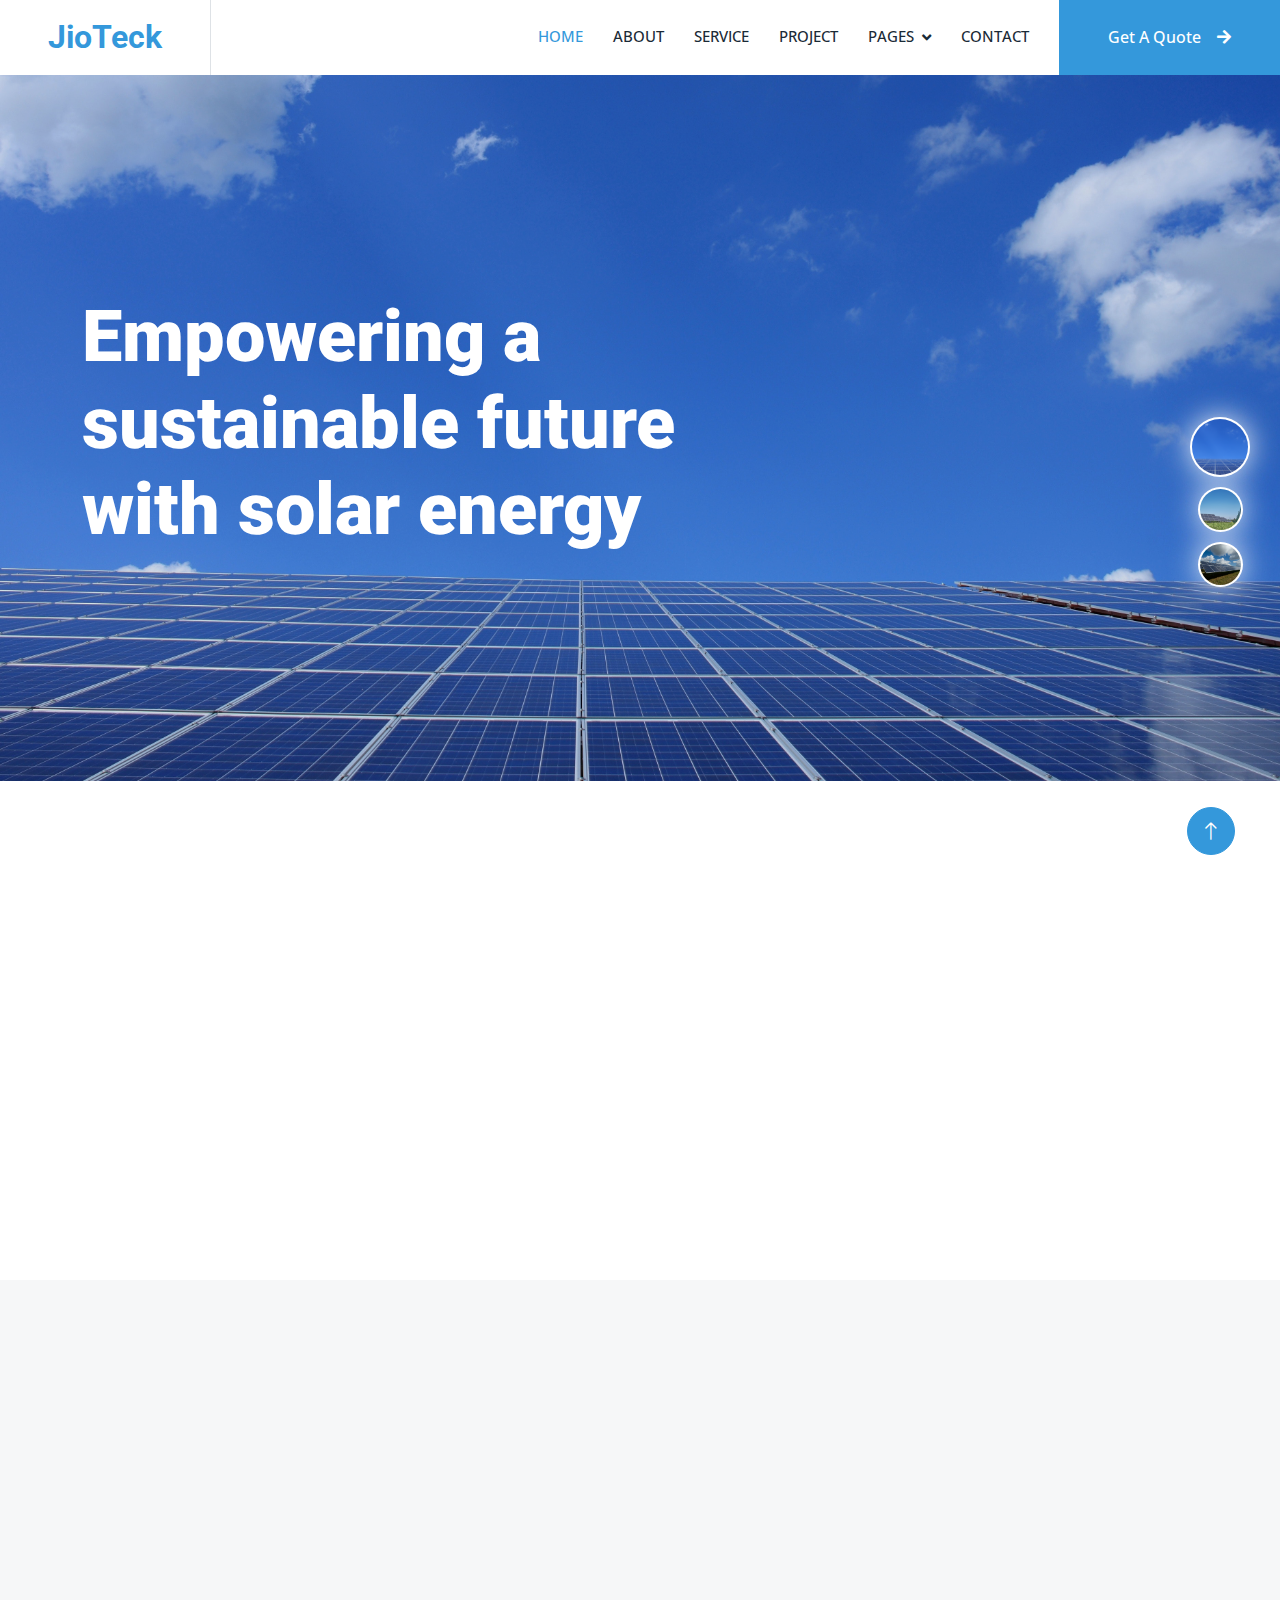
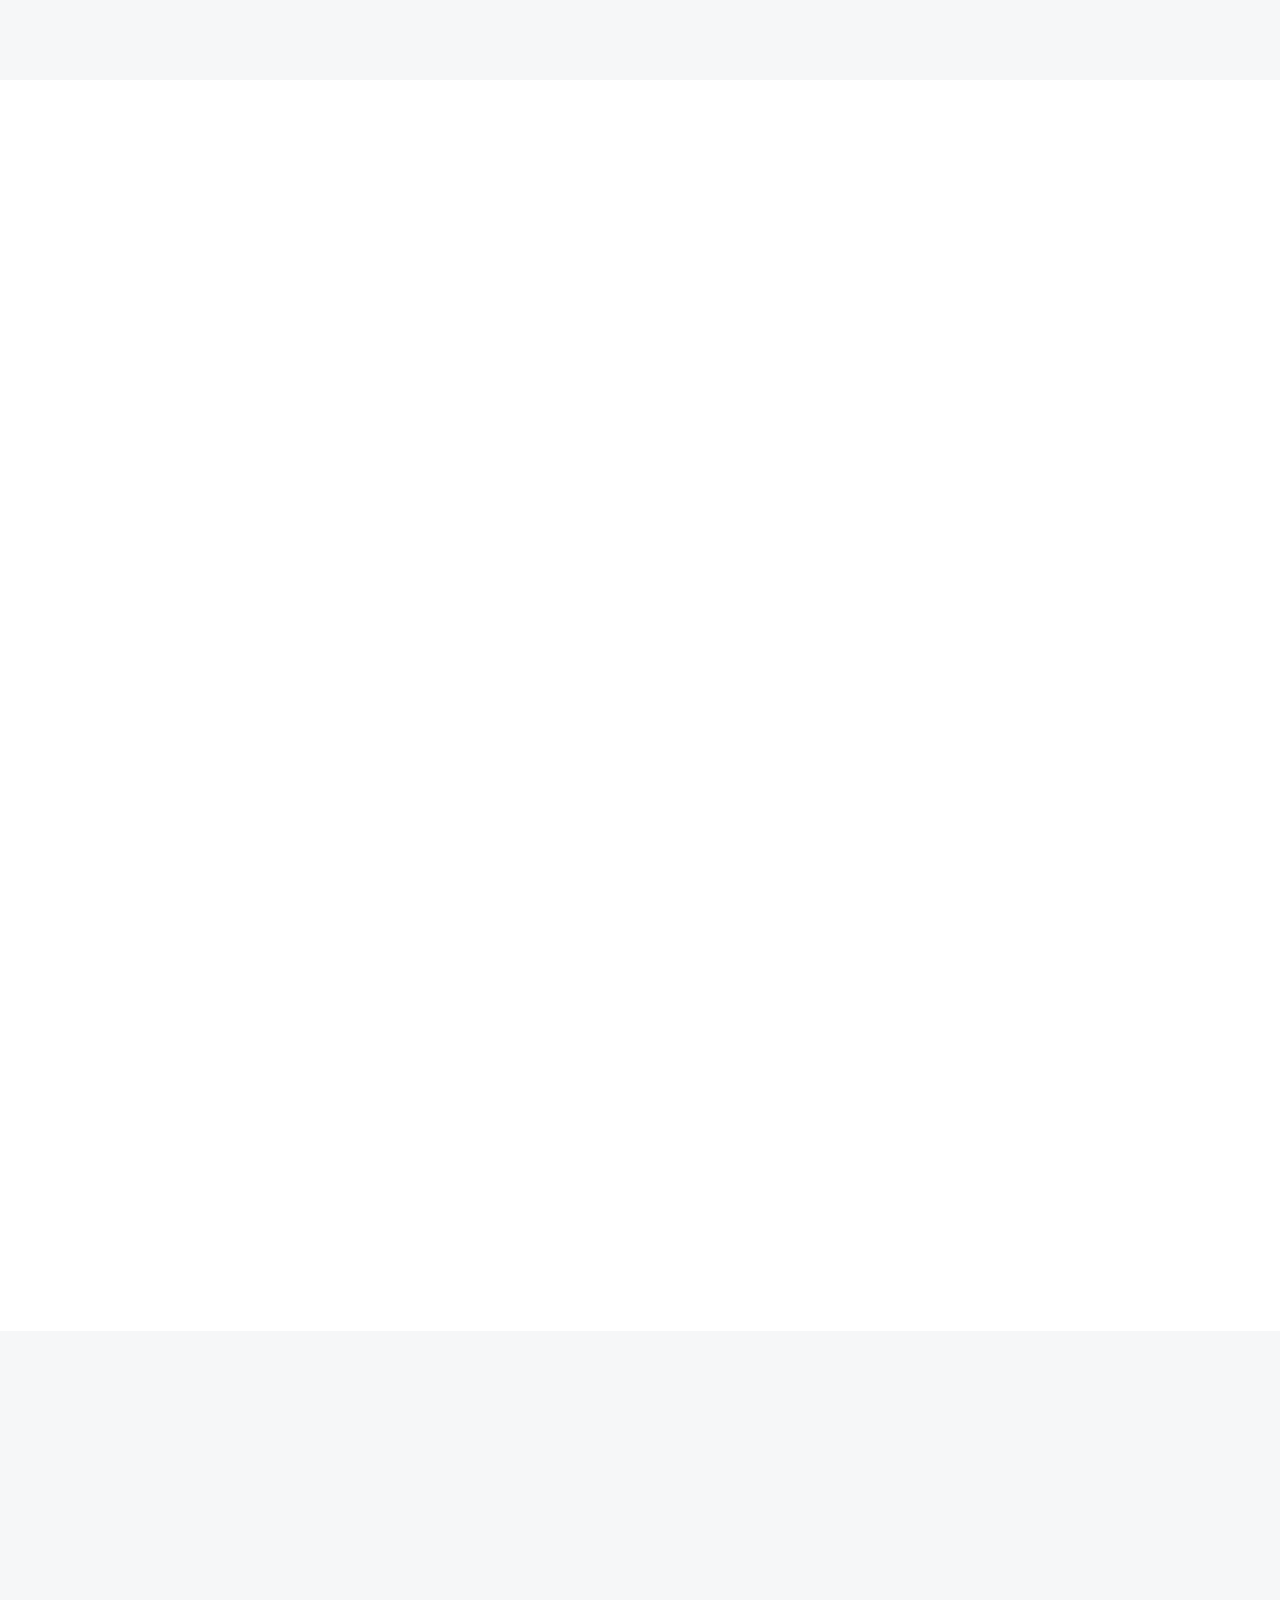
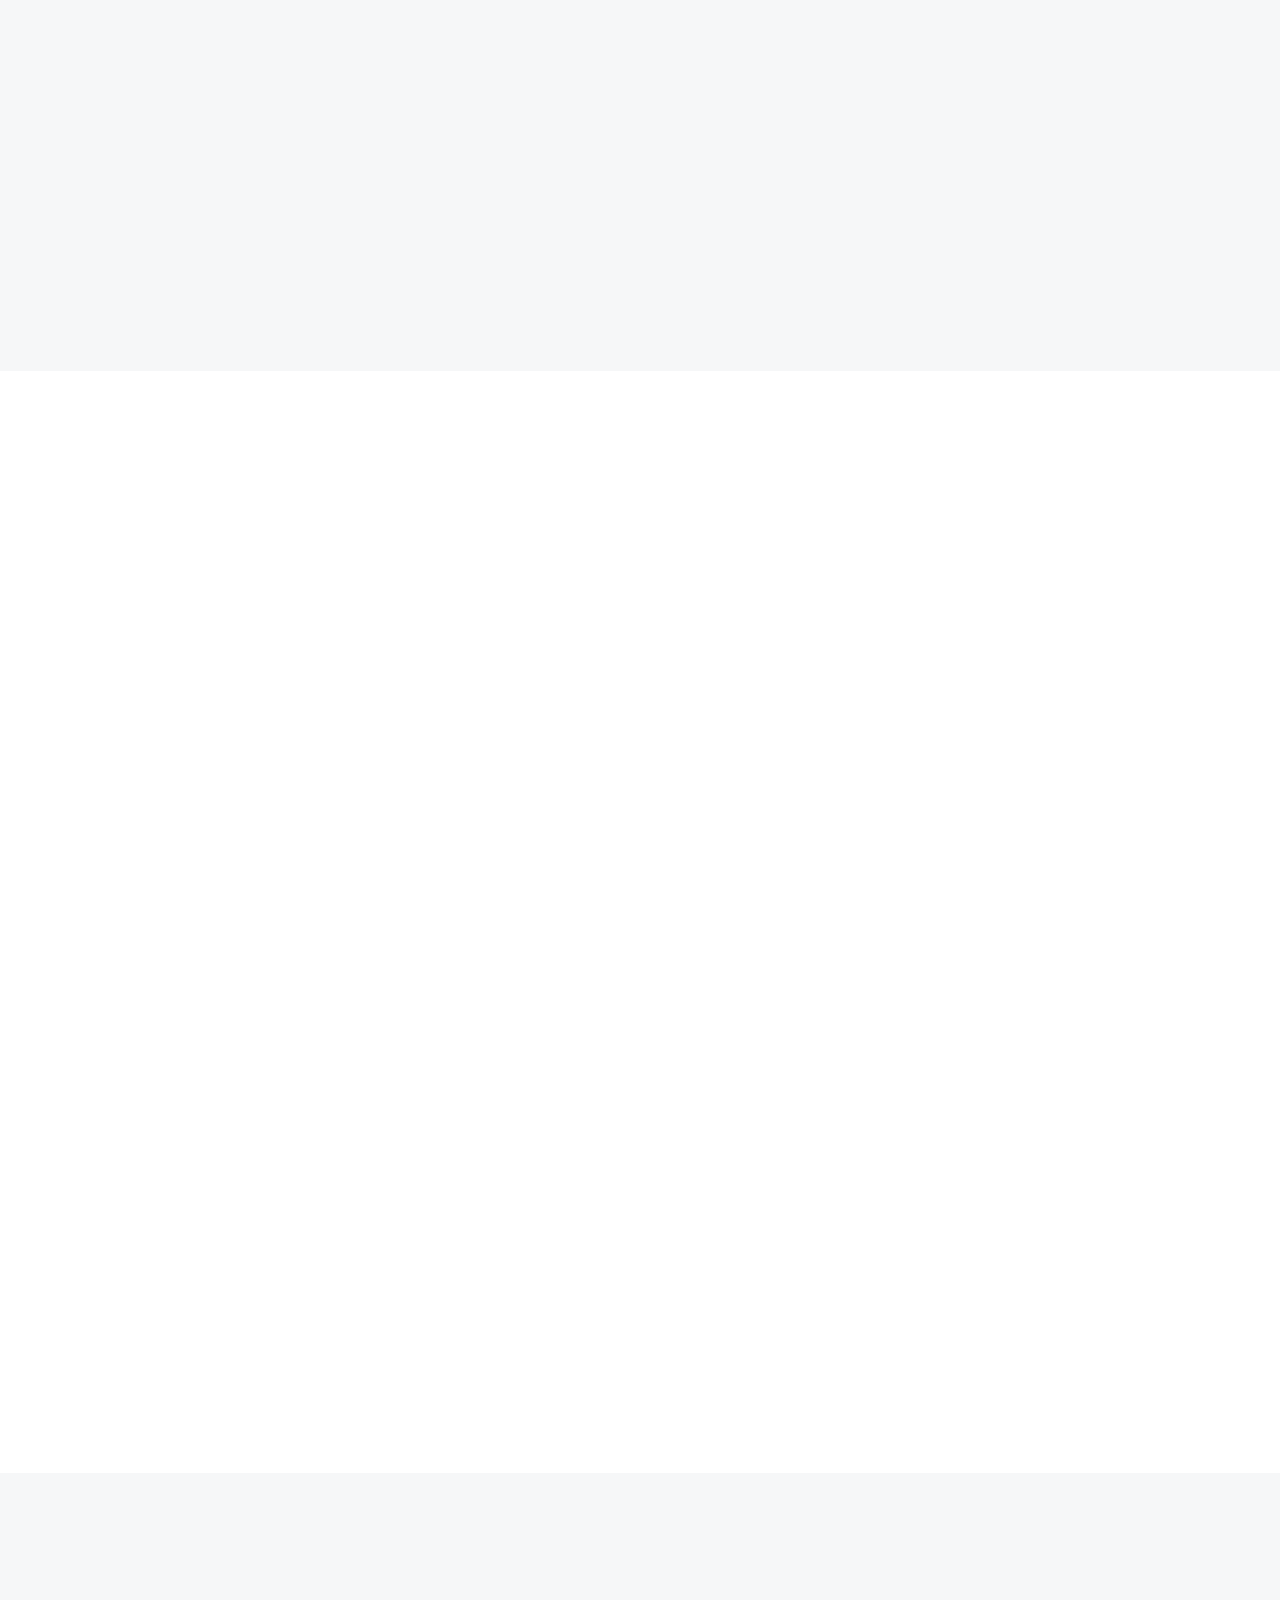
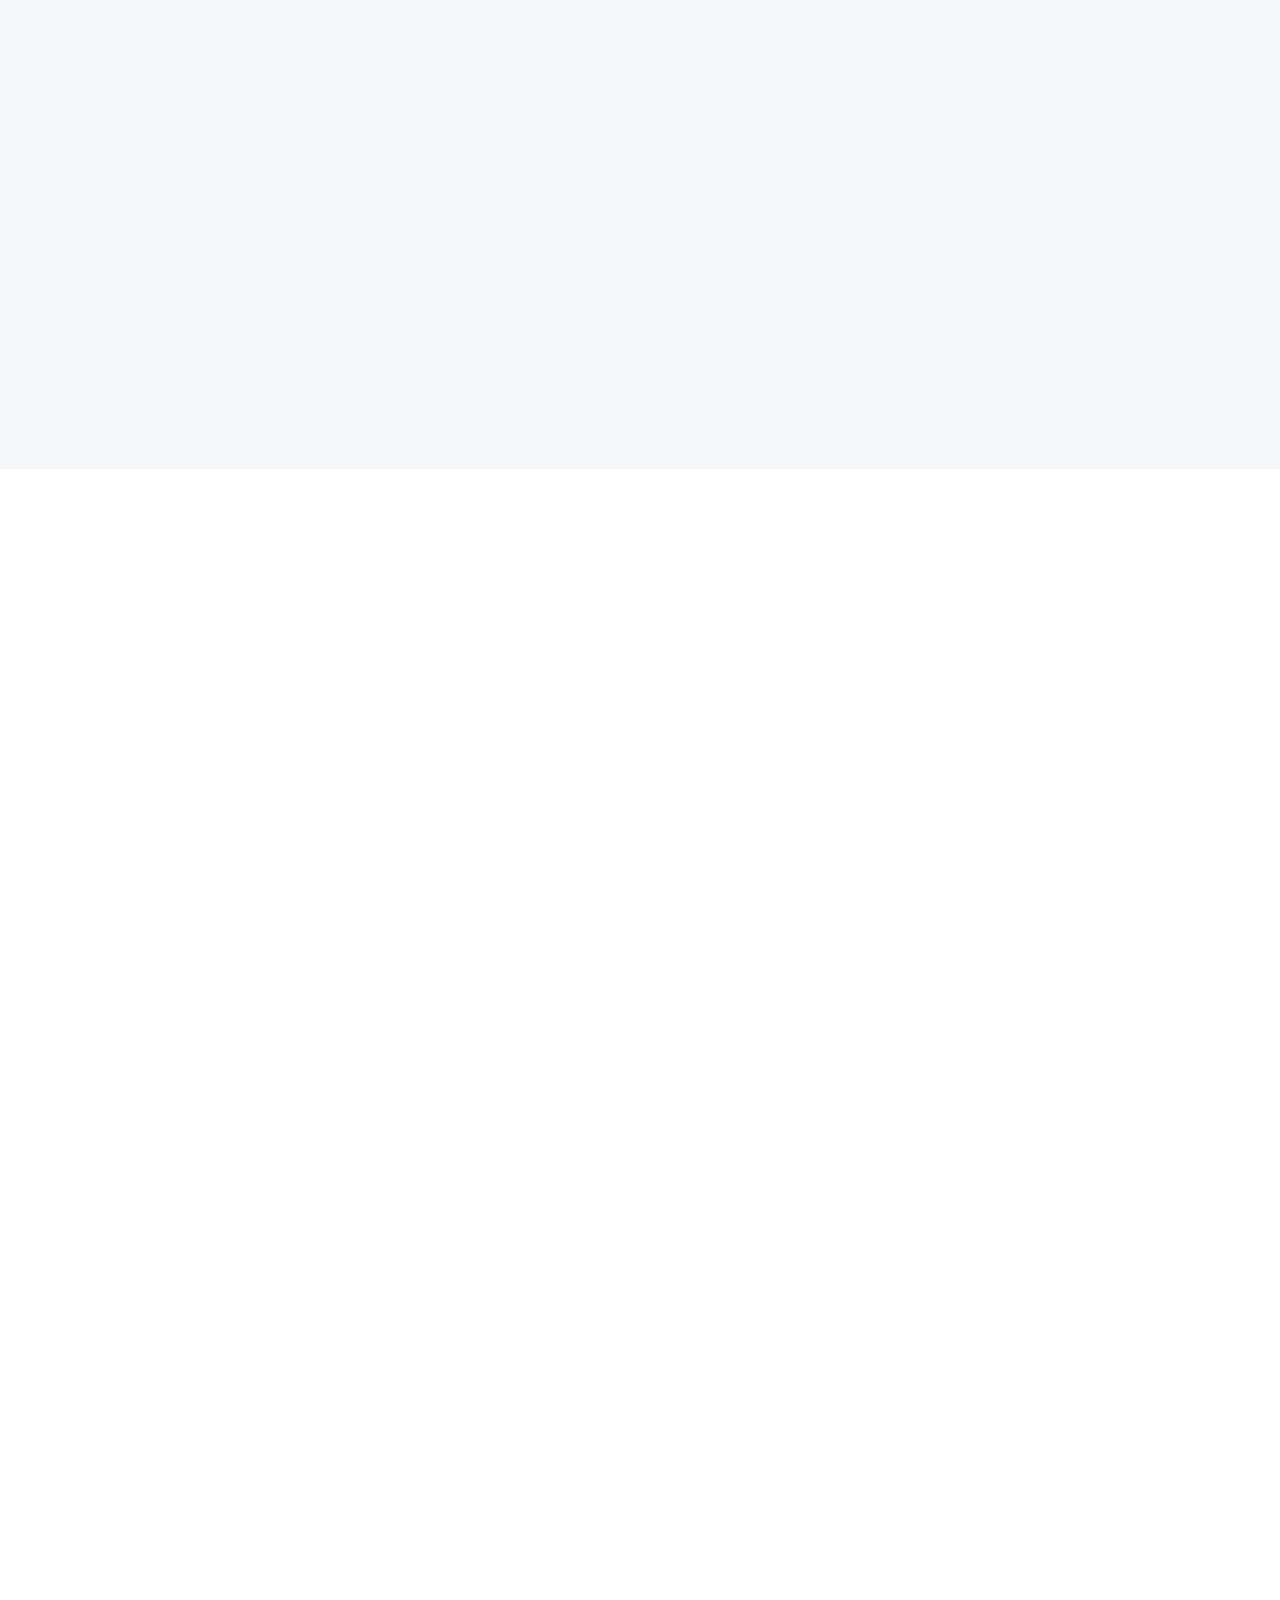
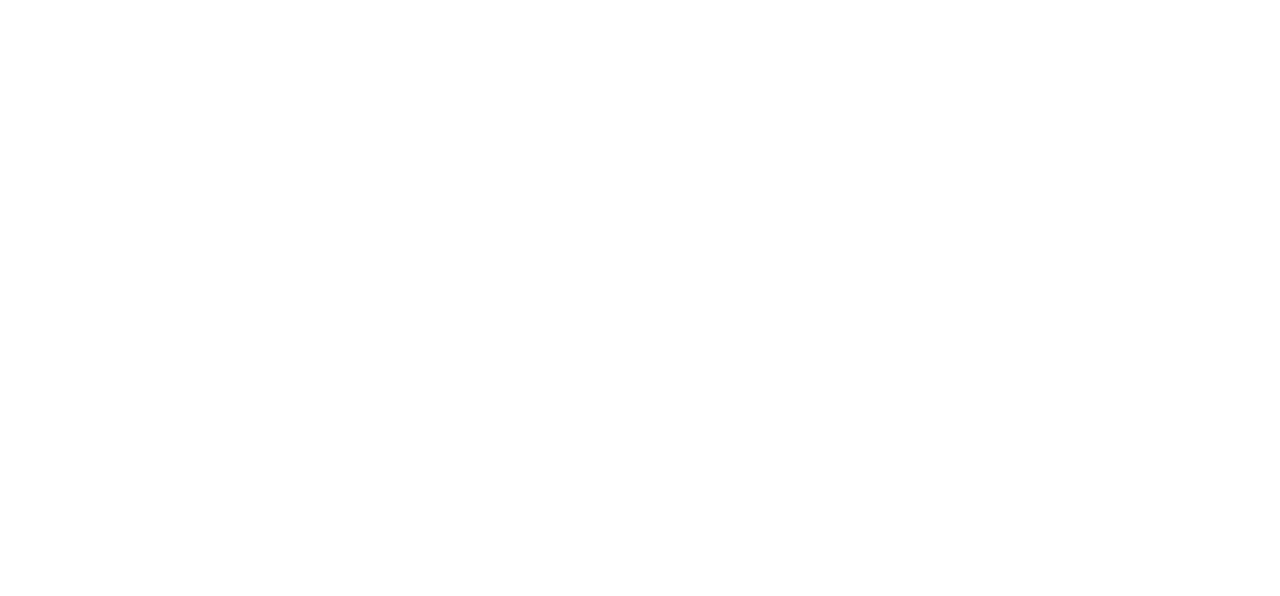
<file: index.html>
<!DOCTYPE html>
<html lang="en">

<head>
    <meta charset="utf-8">
    <title>JioTeck - Renewable Energy Website Template</title>
    <meta content="width=device-width, initial-scale=1.0" name="viewport">
    <meta content="" name="keywords">
    <meta content="" name="description">

    <!-- Favicon -->
    <link href="img/favicon.ico" rel="icon">

    <!-- Google Web Fonts -->
    <link rel="preconnect" href="https://fonts.googleapis.com">
    <link rel="preconnect" href="https://fonts.gstatic.com" crossorigin>
    <link href="https://fonts.googleapis.com/css2?family=Open+Sans:wght@400;500&family=Roboto:wght@500;700;900&display=swap" rel="stylesheet"> 

    <!-- Icon Font Stylesheet -->
    <link href="https://cdnjs.cloudflare.com/ajax/libs/font-awesome/5.10.0/css/all.min.css" rel="stylesheet">
    <link href="https://cdn.jsdelivr.net/npm/bootstrap-icons@1.4.1/font/bootstrap-icons.css" rel="stylesheet">

    <!-- Libraries Stylesheet -->
    <link href="lib/animate/animate.min.css" rel="stylesheet">
    <link href="lib/owlcarousel/assets/owl.carousel.min.css" rel="stylesheet">
    <link href="lib/lightbox/css/lightbox.min.css" rel="stylesheet">

    <!-- Customized Bootstrap Stylesheet -->
    <link href="css/bootstrap.min.css" rel="stylesheet">

    <!-- Template Stylesheet -->
    <link href="css/style.css" rel="stylesheet">
</head>

<body>
    <!-- Spinner Start -->
    <div id="spinner" class="show bg-white position-fixed translate-middle w-100 vh-100 top-50 start-50 d-flex align-items-center justify-content-center">
        <div class="spinner-border text-primary" style="width: 3rem; height: 3rem;" role="status">
            <span class="sr-only">Loading...</span>
        </div>
    </div>
    <!-- Spinner End -->


    <!-- Topbar Start -->
    <!--  -->
    <!-- Topbar End -->


    <!-- Navbar Start -->
    <nav class="navbar navbar-expand-lg bg-white navbar-light sticky-top p-0">
        <a href="index.html" class="navbar-brand d-flex align-items-center border-end px-4 px-lg-5">
            <h2 class="m-0 text-primary">JioTeck</h2>
        </a>
        <button type="button" class="navbar-toggler me-4" data-bs-toggle="collapse" data-bs-target="#navbarCollapse">
            <span class="navbar-toggler-icon"></span>
        </button>
        <div class="collapse navbar-collapse" id="navbarCollapse">
            <div class="navbar-nav ms-auto p-4 p-lg-0">
                <a href="index.html" class="nav-item nav-link active">Home</a>
                <a href="about.html" class="nav-item nav-link">About</a>
                <a href="service.html" class="nav-item nav-link">Service</a>
                <a href="project.html" class="nav-item nav-link">Project</a>
                <div class="nav-item dropdown">
                    <a href="#" class="nav-link dropdown-toggle" data-bs-toggle="dropdown">Pages</a>
                    <div class="dropdown-menu bg-light m-0">
                        <a href="feature.html" class="dropdown-item">Feature</a>
                        <a href="quote.html" class="dropdown-item">Free Quote</a>
                        <a href="team.html" class="dropdown-item">Our Team</a>
                        <a href="testimonial.html" class="dropdown-item">Testimonial</a>
                        <a href="404.html" class="dropdown-item">404 Page</a>
                    </div>
                </div>
                <a href="contact.html" class="nav-item nav-link">Contact</a>
            </div>
            <a href="" class="btn btn-primary rounded-0 py-4 px-lg-5 d-none d-lg-block">Get A Quote<i class="fa fa-arrow-right ms-3"></i></a>
        </div>
    </nav>
    <!-- Navbar End -->


    <!-- Carousel Start -->
    <div class="container-fluid p-0 pb-5 wow fadeIn" data-wow-delay="0.1s">
        <div class="owl-carousel header-carousel position-relative">
            <div class="owl-carousel-item position-relative" data-dot="<img src='img/carousel-1.jpg'>">
                <img class="img-fluid" src="img/carousel-1.jpg" alt="">
                <div class="owl-carousel-inner">
                    <div class="container">
                        <div class="row justify-content-start">
                            <div class="col-10 col-lg-8">
                                <h1 class="display-2 text-white animated slideInDown">Empowering a sustainable future with solar energy</h1>
                                <!-- <p class="fs-5 fw-medium text-white mb-4 pb-3">Vero elitr justo clita lorem. Ipsum dolor at sed stet sit diam no. Kasd rebum ipsum et diam justo clita et kasd rebum sea elitr.</p> -->
                                <!-- <a href="" class="btn btn-primary rounded-pill py-3 px-5 animated slideInLeft">Read More</a> -->
                            </div>
                        </div>
                    </div>
                </div>
            </div>
            <div class="owl-carousel-item position-relative" data-dot="<img src='img/carousel-2.jpg'>">
                <img class="img-fluid" src="img/carousel-2.jpg" alt="">
                <div class="owl-carousel-inner">
                    <div class="container">
                        <div class="row justify-content-start">
                            <div class="col-10 col-lg-8">
                                <!-- <h1 class="display-2 text-white animated slideInDown">Experience the power of the sun with Jio Teck Solar Energy</h1> -->
                                <!-- <p class="fs-5 fw-medium text-white mb-4 pb-3">Vero elitr justo clita lorem. Ipsum dolor at sed stet sit diam no. Kasd rebum ipsum et diam justo clita et kasd rebum sea elitr.</p> -->
                                <!-- <a href="" class="btn btn-primary rounded-pill py-3 px-5 animated slideInLeft">Read More</a> -->
                            </div>
                        </div>
                    </div>
                </div>
            </div>
            <div class="owl-carousel-item position-relative" data-dot="<img src='img/carousel-3.jpg'>">
                <img class="img-fluid" src="img/carousel-3.jpg" alt="">
                <div class="owl-carousel-inner">
                    <div class="container">
                        <div class="row justify-content-start">
                            <div class="col-10 col-lg-8">
                                <!-- <h1 class="display-2 text-white animated slideInDown">Powering your world with clean energy</h1> -->
                                <!-- <p class="fs-5 fw-medium text-white mb-4 pb-3">Vero elitr justo clita lorem. Ipsum dolor at sed stet sit diam no. Kasd rebum ipsum et diam justo clita et kasd rebum sea elitr.</p> -->
                                <!-- <a href="" class="btn btn-primary rounded-pill py-3 px-5 animated slideInLeft">Read More</a> -->
                            </div>
                        </div>
                    </div>
                </div>
            </div>
        </div>
    </div>
    <!-- Carousel End -->


    <!-- Feature Start -->
    <div class="container-xxl py-5">
        <div class="container">
            <div class="row g-5">
                <div class="col-md-6 col-lg-3 wow fadeIn" data-wow-delay="0.1s">
                    <div class="d-flex align-items-center mb-4">
                        <div class="btn-lg-square bg-primary rounded-circle me-3">
                            <i class="fa fa-users text-white"></i>
                        </div>
                        <h1 class="mb-0" data-toggle="counter-up">50</h1>
                    </div>
                    <h5 class="mb-3">Happy Customers</h5>
                    <span>Tempor erat elitr rebum at clita. Diam dolor diam ipsum sit</span>
                </div>
                <div class="col-md-6 col-lg-3 wow fadeIn" data-wow-delay="0.3s">
                    <div class="d-flex align-items-center mb-4">
                        <div class="btn-lg-square bg-primary rounded-circle me-3">
                            <i class="fa fa-check text-white"></i>
                        </div>
                        <h1 class="mb-0" data-toggle="counter-up">50</h1>
                    </div>
                    <h5 class="mb-3">Project Done</h5>
                    <span>Tempor erat elitr rebum at clita. Diam dolor diam ipsum sit</span>
                </div>
                <div class="col-md-6 col-lg-3 wow fadeIn" data-wow-delay="0.5s">
                    <div class="d-flex align-items-center mb-4">
                        <div class="btn-lg-square bg-primary rounded-circle me-3">
                            <i class="fa fa-award text-white"></i>
                        </div>
                        <h1 class="mb-0" data-toggle="counter-up">05</h1>
                    </div>
                    <h5 class="mb-3">Awards Win</h5>
                    <span>Tempor erat elitr rebum at clita. Diam dolor diam ipsum sit</span>
                </div>
                <div class="col-md-6 col-lg-3 wow fadeIn" data-wow-delay="0.7s">
                    <div class="d-flex align-items-center mb-4">
                        <div class="btn-lg-square bg-primary rounded-circle me-3">
                            <i class="fa fa-users-cog text-white"></i>
                        </div>
                        <h1 class="mb-0" data-toggle="counter-up">48</h1>
                    </div>
                    <h5 class="mb-3">Expert Workers</h5>
                    <span>Tempor erat elitr rebum at clita. Diam dolor diam ipsum sit</span>
                </div>
            </div>
        </div>
    </div>
    <!-- Feature Start -->


    <!-- About Start -->
    <div class="container-fluid bg-light overflow-hidden my-5 px-lg-0">
        <div class="container about px-lg-0">
            <div class="row g-0 mx-lg-0">
                <div class="col-lg-6 ps-lg-0 wow fadeIn" data-wow-delay="0.1s" style="min-height: 400px;">
                    <div class="position-relative h-100">
                        <img class="position-absolute img-fluid w-100 h-100" src="img/about.jpg" style="object-fit: cover;" alt="">
                    </div>
                </div>
                <div class="col-lg-6 about-text py-5 wow fadeIn" data-wow-delay="0.5s">
                    <div class="p-lg-5 pe-lg-0">
                        <h1 class="text-primary">About Us</h6>
                        <!-- <p>5+ years of solar and renewable energy expertise. Passionate team committed to sustainability. High-quality products and services. Let us help you make the switch to clean energy.</p> -->
                        <p><i class="fa fa-check-circle text-primary me-3"></i>Solar and renewable energy experts</p>
                        <p><i class="fa fa-check-circle text-primary me-3"></i>Focus on creating a more sustainable future</p>
                        <p><i class="fa fa-check-circle text-primary me-3"></i>Expertise in helping customers switch to clean energy</p>
                        <!-- <a href="" class="btn btn-primary rounded-pill py-3 px-5 mt-3">Explore More</a> -->
                    </div>
                </div>
            </div>
        </div>
    </div>
    <!-- About End -->


    <!-- Service Start -->
    <div class="container-xxl py-5">
        <div class="container">
            <div class="text-center mx-auto mb-5 wow fadeInUp" data-wow-delay="0.1s" style="max-width: 600px;">
                <h1 class="text-primary">Our Services</h6>
                <!-- <h1 class="mb-4">Powering your world sustainably with expert solar solutions</h1> -->
                <!-- <h1 class="mb-4">Join the solar revolution today</h1> -->
            </div>
            <div class="row g-4">
                <div class="col-md-6 col-lg-4 wow fadeInUp" data-wow-delay="0.1s">
                    <div class="service-item rounded overflow-hidden">
                        <img class="img-fluid" src="img/img-600x400-1.jpg" alt="">
                        <div class="position-relative p-4 pt-0">
                            <div class="service-icon">
                                <i class="fa fa-solar-panel fa-3x"></i>
                            </div>
                            <h4 class="mb-3">Solar Panels</h4>
                            <p>Stet stet justo dolor sed duo. Ut clita sea sit ipsum diam lorem diam.</p>
                            <a class="small fw-medium" href="">Read More<i class="fa fa-arrow-right ms-2"></i></a>
                        </div>
                    </div>
                </div>
                <!-- <div class="col-md-6 col-lg-4 wow fadeInUp" data-wow-delay="0.3s">
                    <div class="service-item rounded overflow-hidden">
                        <img class="img-fluid" src="img/img-600x400-2.jpg" alt="">
                        <div class="position-relative p-4 pt-0">
                            <div class="service-icon">
                                <i class="fa fa-wind fa-3x"></i>
                            </div>
                            <h4 class="mb-3">Wind Turbines</h4>
                            <p>Stet stet justo dolor sed duo. Ut clita sea sit ipsum diam lorem diam.</p>
                            <a class="small fw-medium" href="">Read More<i class="fa fa-arrow-right ms-2"></i></a>
                        </div>
                    </div>
                </div> -->
                <div class="col-md-6 col-lg-4 wow fadeInUp" data-wow-delay="0.5s">
                    <div class="service-item rounded overflow-hidden">
                        <img class="img-fluid" src="img/img-600x400-3.jpg" alt="">
                        <div class="position-relative p-4 pt-0">
                            <div class="service-icon">
                                <i class="fa fa-lightbulb fa-3x"></i>
                            </div>
                            <h4 class="mb-3">Hydropower Plants</h4>
                            <p>Stet stet justo dolor sed duo. Ut clita sea sit ipsum diam lorem diam.</p>
                            <a class="small fw-medium" href="">Read More<i class="fa fa-arrow-right ms-2"></i></a>
                        </div>
                    </div>
                </div>
                <div class="col-md-6 col-lg-4 wow fadeInUp" data-wow-delay="0.1s">
                    <div class="service-item rounded overflow-hidden">
                        <img class="img-fluid" src="img/img-600x400-4.jpg" alt="">
                        <div class="position-relative p-4 pt-0">
                            <div class="service-icon">
                                <i class="fa fa-solar-panel fa-3x"></i>
                            </div>
                            <h4 class="mb-3">Solar Panels</h4>
                            <p>Stet stet justo dolor sed duo. Ut clita sea sit ipsum diam lorem diam.</p>
                            <a class="small fw-medium" href="">Read More<i class="fa fa-arrow-right ms-2"></i></a>
                        </div>
                    </div>
                </div>
                <div class="col-md-6 col-lg-4 wow fadeInUp" data-wow-delay="0.3s">
                    <div class="service-item rounded overflow-hidden">
                        <img class="img-fluid" src="img/img-600x400-5.jpg" alt="">
                        <div class="position-relative p-4 pt-0">
                            <div class="service-icon">
                                <i class="fa fa-wind fa-3x"></i>
                            </div>
                            <h4 class="mb-3">Wind Turbines</h4>
                            <p>Stet stet justo dolor sed duo. Ut clita sea sit ipsum diam lorem diam.</p>
                            <a class="small fw-medium" href="">Read More<i class="fa fa-arrow-right ms-2"></i></a>
                        </div>
                    </div>
                </div>
                <div class="col-md-6 col-lg-4 wow fadeInUp" data-wow-delay="0.5s">
                    <div class="service-item rounded overflow-hidden">
                        <img class="img-fluid" src="img/img-600x400-6.jpg" alt="">
                        <div class="position-relative p-4 pt-0">
                            <div class="service-icon">
                                <i class="fa fa-lightbulb fa-3x"></i>
                            </div>
                            <h4 class="mb-3">Hydropower Plants</h4>
                            <p>Stet stet justo dolor sed duo. Ut clita sea sit ipsum diam lorem diam.</p>
                            <a class="small fw-medium" href="">Read More<i class="fa fa-arrow-right ms-2"></i></a>
                        </div>
                    </div>
                </div>
            </div>
        </div>
    </div>
    <!-- Service End -->


    <!-- Feature Start -->
    <div class="container-fluid bg-light overflow-hidden my-5 px-lg-0">
        <div class="container feature px-lg-0">
            <div class="row g-0 mx-lg-0">
                <div class="col-lg-6 feature-text py-5 wow fadeIn" data-wow-delay="0.1s">
                    <div class="p-lg-5 ps-lg-0">
                        <h1 class="text-primary">Why Choose Us!</h6>
                        <h1 class="mb-4">Experience, expertise and excellence in solar solutions</h1>
                        <p class="mb-4 pb-2">Trust in our experience and expertise for all your solar needs.
                        </br> We are dedicated to delivering excellence in every aspect of our service.</p>
                        <div class="row g-4">
                            <div class="col-6">
                                <div class="d-flex align-items-center">
                                    <div class="btn-lg-square bg-primary rounded-circle">
                                        <i class="fa fa-check text-white"></i>
                                    </div>
                                    <div class="ms-4">
                                        <p class="mb-0">Quality</p>
                                        <h5 class="mb-0">Services</h5>
                                    </div>
                                </div>
                            </div>
                            <div class="col-6">
                                <div class="d-flex align-items-center">
                                    <div class="btn-lg-square bg-primary rounded-circle">
                                        <i class="fa fa-user-check text-white"></i>
                                    </div>
                                    <div class="ms-4">
                                        <p class="mb-0">Expert</p>
                                        <h5 class="mb-0">Workers</h5>
                                    </div>
                                </div>
                            </div>
                            <div class="col-6">
                                <div class="d-flex align-items-center">
                                    <div class="btn-lg-square bg-primary rounded-circle">
                                        <i class="fa fa-drafting-compass text-white"></i>
                                    </div>
                                    <div class="ms-4">
                                        <p class="mb-0">Free</p>
                                        <h5 class="mb-0">session</h5>
                                    </div>
                                </div>
                            </div>
                            <div class="col-6">
                                <div class="d-flex align-items-center">
                                    <div class="btn-lg-square bg-primary rounded-circle">
                                        <i class="fa fa-headphones text-white"></i>
                                    </div>
                                    <div class="ms-4">
                                        <p class="mb-0">Customer</p>
                                        <h5 class="mb-0">Support</h5>
                                    </div>
                                </div>
                            </div>
                        </div>
                    </div>
                </div>
                <div class="col-lg-6 pe-lg-0 wow fadeIn" data-wow-delay="0.5s" style="min-height: 400px;">
                    <div class="position-relative h-100">
                        <img class="position-absolute img-fluid w-100 h-100" src="img/feature.jpg" style="object-fit: cover;" alt="">
                    </div>
                </div>
            </div>
        </div>
    </div>
    <!-- Feature End -->


    <!-- Projects Start -->
    <div class="container-xxl py-5">
        <div class="container">
            <div class="text-center mx-auto mb-5 wow fadeInUp" data-wow-delay="0.1s" style="max-width: 600px;">
                <h1 class="text-primary">Our Projects</h6>
                <!-- <h1 class="mb-4">Creating a brighter future with innovative solar projects</h1> -->
            </div>
            <div class="row mt-n2 wow fadeInUp" data-wow-delay="0.3s">
                <div class="col-12 text-center">
                    <ul class="list-inline mb-5" id="portfolio-flters">
                        <li class="mx-2 active" data-filter="*">All</li>
                        <li class="mx-2" data-filter=".first">Solar Panels</li>
                        <li class="mx-2" data-filter=".second">Wind Turbines</li>
                        <li class="mx-2" data-filter=".third">Hydropower Plants</li>
                    </ul>
                </div>
            </div>
            <div class="row g-4 portfolio-container wow fadeInUp" data-wow-delay="0.5s">
                <div class="col-lg-4 col-md-6 portfolio-item first">
                    <div class="portfolio-img rounded overflow-hidden">
                        <img class="img-fluid" src="img/img-600x400-6.jpg" alt="">
                        <div class="portfolio-btn">
                            <a class="btn btn-lg-square btn-outline-light rounded-circle mx-1" href="img/img-600x400-6.jpg" data-lightbox="portfolio"><i class="fa fa-eye"></i></a>
                        </div>
                    </div>
                    <div class="pt-3">
                        <p class="text-primary mb-0">Solar Panels</p>
                        <hr class="text-primary w-25 my-2">
                        <h5 class="lh-base">We Are pioneers of solar & renewable energy industry</h5>
                    </div>
                </div>
                <div class="col-lg-4 col-md-6 portfolio-item second">
                    <div class="portfolio-img rounded overflow-hidden">
                        <img class="img-fluid" src="img/img-600x400-5.jpg" alt="">
                        <div class="portfolio-btn">
                            <a class="btn btn-lg-square btn-outline-light rounded-circle mx-1" href="img/img-600x400-5.jpg" data-lightbox="portfolio"><i class="fa fa-eye"></i></a>
                            <!-- <a class="btn btn-lg-square btn-outline-light rounded-circle mx-1" href=""><i class="fa fa-link"></i></a> -->
                        </div>
                    </div>
                    <div class="pt-3">
                        <p class="text-primary mb-0">Wind Turbines</p>
                        <hr class="text-primary w-25 my-2">
                        <h5 class="lh-base">We Are pioneers of solar & renewable energy industry</h5>
                    </div>
                </div>
                <div class="col-lg-4 col-md-6 portfolio-item third">
                    <div class="portfolio-img rounded overflow-hidden">
                        <img class="img-fluid" src="img/img-600x400-4.jpg" alt="">
                        <div class="portfolio-btn">
                            <a class="btn btn-lg-square btn-outline-light rounded-circle mx-1" href="img/img-600x400-4.jpg" data-lightbox="portfolio"><i class="fa fa-eye"></i></a>
                        </div>
                    </div>
                    <div class="pt-3">
                        <p class="text-primary mb-0">Hydropower Plants</p>
                        <hr class="text-primary w-25 my-2">
                        <h5 class="lh-base">We Are pioneers of solar & renewable energy industry</h5>
                    </div>
                </div>
                <div class="col-lg-4 col-md-6 portfolio-item first">
                    <div class="portfolio-img rounded overflow-hidden">
                        <img class="img-fluid" src="img/img-600x400-3.jpg" alt="">
                        <div class="portfolio-btn">
                            <a class="btn btn-lg-square btn-outline-light rounded-circle mx-1" href="img/img-600x400-3.jpg" data-lightbox="portfolio"><i class="fa fa-eye"></i></a>
                        </div>
                    </div>
                    <div class="pt-3">
                        <p class="text-primary mb-0">Solar Panels</p>
                        <hr class="text-primary w-25 my-2">
                        <h5 class="lh-base">We Are pioneers of solar & renewable energy industry</h5>
                    </div>
                </div>
                <div class="col-lg-4 col-md-6 portfolio-item second">
                    <div class="portfolio-img rounded overflow-hidden">
                        <img class="img-fluid" src="img/img-600x400-2.jpg" alt="">
                        <div class="portfolio-btn">
                            <a class="btn btn-lg-square btn-outline-light rounded-circle mx-1" href="img/img-600x400-2.jpg" data-lightbox="portfolio"><i class="fa fa-eye"></i></a>
                        </div>
                    </div>
                    <div class="pt-3">
                        <p class="text-primary mb-0">Wind Turbines</p>
                        <hr class="text-primary w-25 my-2">
                        <h5 class="lh-base">We Are pioneers of solar & renewable energy industry</h5>
                    </div>
                </div>
                <div class="col-lg-4 col-md-6 portfolio-item third">
                    <div class="portfolio-img rounded overflow-hidden">
                        <img class="img-fluid" src="img/img-600x400-1.jpg" alt="">
                        <div class="portfolio-btn">
                            <a class="btn btn-lg-square btn-outline-light rounded-circle mx-1" href="img/img-600x400-1.jpg" data-lightbox="portfolio"><i class="fa fa-eye"></i></a>
                        </div>
                    </div>
                    <div class="pt-3">
                        <p class="text-primary mb-0">Hydropower Plants</p>
                        <hr class="text-primary w-25 my-2">
                        <h5 class="lh-base">We Are pioneers of solar & renewable energy industry</h5>
                    </div>
                </div>
            </div>
        </div>
    </div>
    <!-- Projects End -->


    <!-- Quote Start -->
    <div class="container-fluid bg-light overflow-hidden my-5 px-lg-0">
        <div class="container quote px-lg-0">
            <div class="row g-0 mx-lg-0">
                <div class="col-lg-6 ps-lg-0 wow fadeIn" data-wow-delay="0.1s" style="min-height: 400px;">
                    <div class="position-relative h-100">
                        <img class="position-absolute img-fluid w-100 h-100" src="img/quote.jpg" style="object-fit: cover;" alt="">
                    </div>
                </div>
                <div class="col-lg-6 quote-text py-5 wow fadeIn" data-wow-delay="0.5s">
                    <div class="p-lg-5 pe-lg-0">
                        <h1 class="text-primary">Contact Us</h6>
                        <h1 class="mb-4">Connect with us today</h1>
                        <form>
                            <div class="row g-3">
                                <div class="col-12 col-sm-6">
                                    <input type="text" class="form-control border-0" placeholder="Your Name" style="height: 55px;">
                                </div>
                                <div class="col-12 col-sm-6">
                                    <input type="email" class="form-control border-0" placeholder="Your Email" style="height: 55px;">
                                </div>
                                <div class="col-12 col-sm-6">
                                    <input type="text" class="form-control border-0" placeholder="Your Mobile" style="height: 55px;">
                                </div>
                                <div class="col-12 col-sm-6">
                                    <select class="form-select border-0" style="height: 55px;">
                                        <option selected>Select A Service</option>
                                        <option value="1">Service 1</option>
                                        <option value="2">Service 2</option>
                                        <option value="3">Service 3</option>
                                    </select>
                                </div>
                                <div class="col-12">
                                    <textarea class="form-control border-0" placeholder="Special Note"></textarea>
                                </div>
                                <div class="col-12">
                                    <button class="btn btn-primary rounded-pill py-3 px-5" type="submit">Submit</button>
                                </div>
                            </div>
                        </form>
                    </div>
                </div>
            </div>
        </div>
    </div>
    <!-- Quote End -->


    <!-- Team Start -->
    <div class="container-xxl py-5">
        <div class="container">
            <div class="text-center mx-auto mb-5 wow fadeInUp" data-wow-delay="0.1s" style="max-width: 600px;">
                <h1 class="text-primary">Team Member</h6>
                <!-- <h1 class="mb-4">Experienced team for solar solutions</h1> -->
            </div>
            <div class="row g-4">
                <div class="col-lg-4 col-md-6 wow fadeInUp" data-wow-delay="0.1s">
                    <div class="team-item rounded overflow-hidden">
                        <div class="d-flex">
                            <img class="img-fluid w-75" src="img/team-1.jpg" alt="">
                            <div class="team-social w-25">
                                <a class="btn btn-lg-square btn-outline-primary rounded-circle mt-3" href=""><i class="fab fa-facebook-f"></i></a>
                                <a class="btn btn-lg-square btn-outline-primary rounded-circle mt-3" href=""><i class="fab fa-twitter"></i></a>
                                <a class="btn btn-lg-square btn-outline-primary rounded-circle mt-3" href=""><i class="fab fa-instagram"></i></a>
                            </div>
                        </div>
                        <div class="p-4">
                            <h5>Full Name</h5>
                            <span>Designation</span>
                        </div>
                    </div>
                </div>
                <div class="col-lg-4 col-md-6 wow fadeInUp" data-wow-delay="0.3s">
                    <div class="team-item rounded overflow-hidden">
                        <div class="d-flex">
                            <img class="img-fluid w-75" src="img/team-2.jpg" alt="">
                            <div class="team-social w-25">
                                <a class="btn btn-lg-square btn-outline-primary rounded-circle mt-3" href=""><i class="fab fa-facebook-f"></i></a>
                                <a class="btn btn-lg-square btn-outline-primary rounded-circle mt-3" href=""><i class="fab fa-twitter"></i></a>
                                <a class="btn btn-lg-square btn-outline-primary rounded-circle mt-3" href=""><i class="fab fa-instagram"></i></a>
                            </div>
                        </div>
                        <div class="p-4">
                            <h5>Full Name</h5>
                            <span>Designation</span>
                        </div>
                    </div>
                </div>
                <div class="col-lg-4 col-md-6 wow fadeInUp" data-wow-delay="0.5s">
                    <div class="team-item rounded overflow-hidden">
                        <div class="d-flex">
                            <img class="img-fluid w-75" src="img/team-3.jpg" alt="">
                            <div class="team-social w-25">
                                <a class="btn btn-lg-square btn-outline-primary rounded-circle mt-3" href=""><i class="fab fa-facebook-f"></i></a>
                                <a class="btn btn-lg-square btn-outline-primary rounded-circle mt-3" href=""><i class="fab fa-twitter"></i></a>
                                <a class="btn btn-lg-square btn-outline-primary rounded-circle mt-3" href=""><i class="fab fa-instagram"></i></a>
                            </div>
                        </div>
                        <div class="p-4">
                            <h5>Full Name</h5>
                            <span>Designation</span>
                        </div>
                    </div>
                </div>
            </div>
        </div>
    </div>
    <!-- Team End -->


    <!-- Testimonial Start -->
    <div class="container-xxl py-5">
        <div class="container">
            <div class="text-center mx-auto mb-5 wow fadeInUp" data-wow-delay="0.1s" style="max-width: 600px;">
                <h1 class="text-primary">Testimonial</h6>
                <h1 class="mb-4">What Our Clients Say!</h1>
            </div>
            <div class="owl-carousel testimonial-carousel wow fadeInUp" data-wow-delay="0.1s">
                <div class="testimonial-item text-center">
                    <div class="testimonial-img position-relative">
                        <img class="img-fluid rounded-circle mx-auto mb-5" src="img/testimonial-1.png">
                        <div class="btn-square bg-primary rounded-circle">
                            <i class="fa fa-quote-left text-white"></i>
                        </div>
                    </div>
                    <div class="testimonial-text text-center rounded p-4">
                        <p>JioTeck Solar Energy provided an outstanding experience from start to finish. The team was professional, knowledgeable, and delivered excellent results. Highly recommend for anyone considering solar.</p>
                        <h5 class="mb-1">Client Name</h5>
                        <span class="fst-italic">Profession</span>
                    </div>
                </div>
                <div class="testimonial-item text-center">
                    <div class="testimonial-img position-relative">
                        <img class="img-fluid rounded-circle mx-auto mb-5" src="img/testimonial-2.png">
                        <div class="btn-square bg-primary rounded-circle">
                            <i class="fa fa-quote-left text-white"></i>
                        </div>
                    </div>
                    <div class="testimonial-text text-center rounded p-4">
                        <p>JioTeck Solar Energy exceeded my expectations. Their team was knowledgeable, courteous, and efficient. I am thrilled with the results and would highly recommend them to anyone.</p>
                        <h5 class="mb-1">Client Name</h5>
                        <span class="fst-italic">Profession</span>
                    </div>
                </div>
                <div class="testimonial-item text-center">
                    <div class="testimonial-img position-relative">
                        <img class="img-fluid rounded-circle mx-auto mb-5" src="img/testimonial-3.png">
                        <div class="btn-square bg-primary rounded-circle">
                            <i class="fa fa-quote-left text-white"></i>
                        </div>
                    </div>
                    <div class="testimonial-text text-center rounded p-4">
                        <p>Switching to solar with JioTeck was a great decision. The team provided exceptional service, quality work, and helped me save money on my energy bills. Highly recommend!</p>
                        <h5 class="mb-1">Client Name</h5>
                        <span class="fst-italic">Profession</span>
                    </div>
                </div>
            </div>
        </div>
    </div>
    <!-- Testimonial End -->


    <!-- Footer Start -->
    <div class="container-fluid bg-dark text-body footer mt-5 pt-5 wow fadeIn" data-wow-delay="0.1s">
        <div class="container py-5">
            <div class="row g-5">
                <div class="col-lg-3 col-md-6">
                    <h5 class="text-white mb-4">Address</h5>
                    <p class="mb-2"><i class="fa fa-map-marker-alt me-3"></i>123 Street, Amreli, Gujarat</p>
                    <p class="mb-2"><i class="fa fa-phone-alt me-3"></i>+91 1234567890</p>
                    <p class="mb-2"><i class="fa fa-envelope me-3"></i>info@jiotecksolar.com</p>
                    <div class="d-flex pt-2">
                        <a class="btn btn-square btn-outline-light btn-social" href=""><i class="fab fa-twitter"></i></a>
                        <a class="btn btn-square btn-outline-light btn-social" href=""><i class="fab fa-facebook-f"></i></a>
                        <a class="btn btn-square btn-outline-light btn-social" href=""><i class="fab fa-youtube"></i></a>
                        <a class="btn btn-square btn-outline-light btn-social" href=""><i class="fab fa-linkedin-in"></i></a>
                    </div>
                </div>
                <!-- <div class="col-lg-3 col-md-6">
                    <h5 class="text-white mb-4">Quick Links</h5>
                    <a class="btn btn-link" href="">About Us</a>
                    <a class="btn btn-link" href="">Contact Us</a>
                    <a class="btn btn-link" href="">Our Services</a>
                    <a class="btn btn-link" href="">Terms & Condition</a>
                    <a class="btn btn-link" href="">Support</a>
                </div> -->
                <!-- <div class="col-lg-3 col-md-6">
                    <h5 class="text-white mb-4">Project Gallery</h5>
                    <div class="row g-2">
                        <div class="col-4">
                            <img class="img-fluid rounded" src="img/gallery-1.jpg" alt="">
                        </div>
                        <div class="col-4">
                            <img class="img-fluid rounded" src="img/gallery-2.jpg" alt="">
                        </div>
                        <div class="col-4">
                            <img class="img-fluid rounded" src="img/gallery-3.jpg" alt="">
                        </div>
                        <div class="col-4">
                            <img class="img-fluid rounded" src="img/gallery-4.jpg" alt="">
                        </div>
                        <div class="col-4">
                            <img class="img-fluid rounded" src="img/gallery-5.jpg" alt="">
                        </div>
                        <div class="col-4">
                            <img class="img-fluid rounded" src="img/gallery-6.jpg" alt="">
                        </div>
                    </div>
                </div> -->
                <!-- <div class="col-lg-3 col-md-6">
                    <h5 class="text-white mb-4">Newsletter</h5>
                    <p>Dolor amet sit justo amet elitr clita ipsum elitr est.</p>
                    <div class="position-relative mx-auto" style="max-width: 400px;">
                        <input class="form-control border-0 w-100 py-3 ps-4 pe-5" type="text" placeholder="Your email">
                        <button type="button" class="btn btn-primary py-2 position-absolute top-0 end-0 mt-2 me-2">SignUp</button>
                    </div>
                </div> -->
            </div>
        </div>
        <div class="container">
            <div class="copyright">
                <div class="row">
                    <div class="col-md-6 text-center text-md-start mb-3 mb-md-0">
                        &copy; <a href="#">JioTeck Solar</a>, All Right Reserved.
                    </div>
                </div>
            </div>
        </div>
    </div>
    <!-- Footer End -->


    <!-- Back to Top -->
    <a href="#" class="btn btn-lg btn-primary btn-lg-square rounded-circle back-to-top"><i class="bi bi-arrow-up"></i></a>


    <!-- JavaScript Libraries -->
    <script src="https://code.jquery.com/jquery-3.4.1.min.js"></script>
    <script src="https://cdn.jsdelivr.net/npm/bootstrap@5.0.0/dist/js/bootstrap.bundle.min.js"></script>
    <script src="lib/wow/wow.min.js"></script>
    <script src="lib/easing/easing.min.js"></script>
    <script src="lib/waypoints/waypoints.min.js"></script>
    <script src="lib/counterup/counterup.min.js"></script>
    <script src="lib/owlcarousel/owl.carousel.min.js"></script>
    <script src="lib/isotope/isotope.pkgd.min.js"></script>
    <script src="lib/lightbox/js/lightbox.min.js"></script>

    <!-- Template Javascript -->
    <script src="js/main.js"></script>
</body>

</html>
</file>
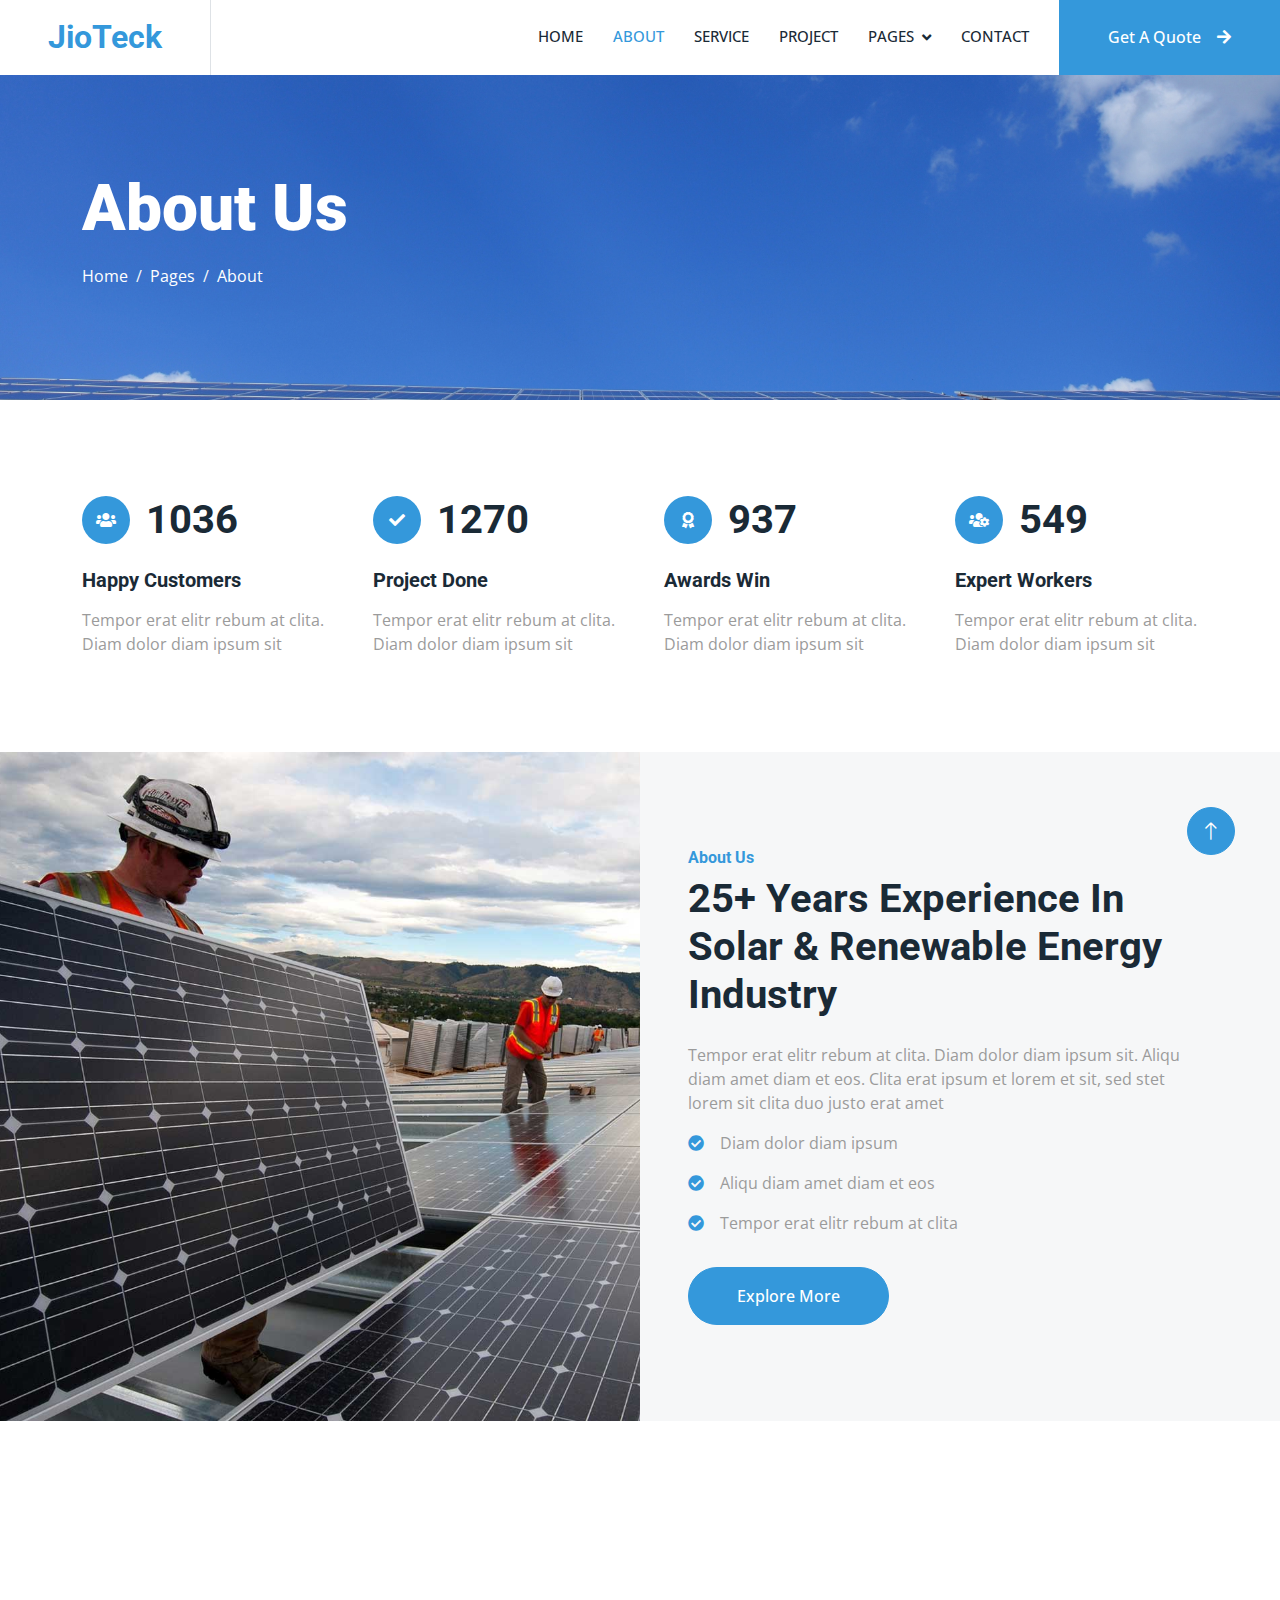
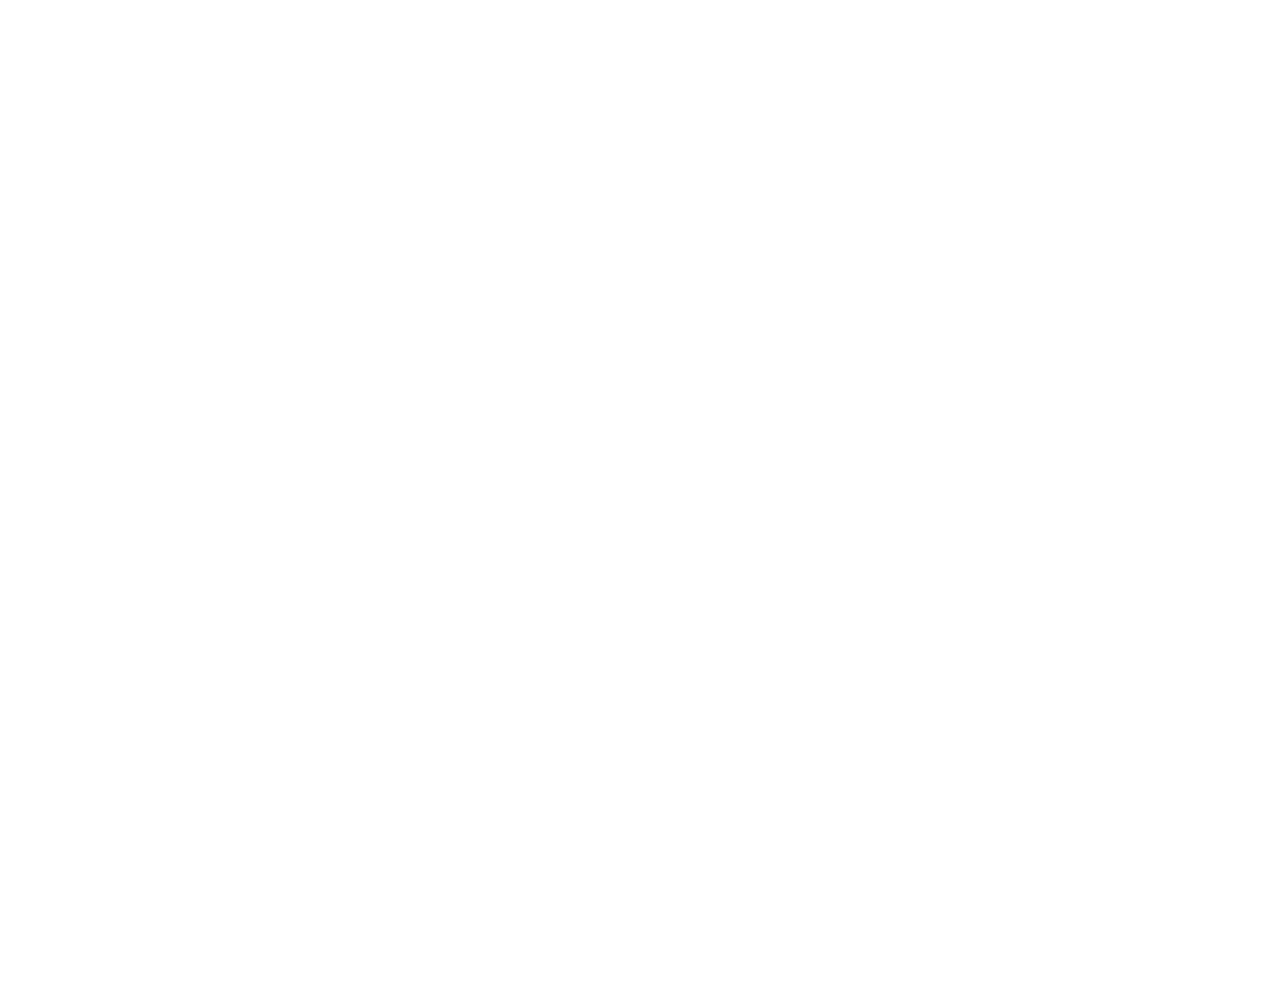
<file: about.html>
<!DOCTYPE html>
<html lang="en">

<head>
    <meta charset="utf-8">
    <title>JioTeck - Renewable Energy Website Template</title>
    <meta content="width=device-width, initial-scale=1.0" name="viewport">
    <meta content="" name="keywords">
    <meta content="" name="description">

    <!-- Favicon -->
    <link href="img/favicon.ico" rel="icon">

    <!-- Google Web Fonts -->
    <link rel="preconnect" href="https://fonts.googleapis.com">
    <link rel="preconnect" href="https://fonts.gstatic.com" crossorigin>
    <link href="https://fonts.googleapis.com/css2?family=Open+Sans:wght@400;500&family=Roboto:wght@500;700;900&display=swap" rel="stylesheet"> 

    <!-- Icon Font Stylesheet -->
    <link href="https://cdnjs.cloudflare.com/ajax/libs/font-awesome/5.10.0/css/all.min.css" rel="stylesheet">
    <link href="https://cdn.jsdelivr.net/npm/bootstrap-icons@1.4.1/font/bootstrap-icons.css" rel="stylesheet">

    <!-- Libraries Stylesheet -->
    <link href="lib/animate/animate.min.css" rel="stylesheet">
    <link href="lib/owlcarousel/assets/owl.carousel.min.css" rel="stylesheet">
    <link href="lib/lightbox/css/lightbox.min.css" rel="stylesheet">

    <!-- Customized Bootstrap Stylesheet -->
    <link href="css/bootstrap.min.css" rel="stylesheet">

    <!-- Template Stylesheet -->
    <link href="css/style.css" rel="stylesheet">
</head>

<body>
    <!-- Spinner Start -->
    <div id="spinner" class="show bg-white position-fixed translate-middle w-100 vh-100 top-50 start-50 d-flex align-items-center justify-content-center">
        <div class="spinner-border text-primary" style="width: 3rem; height: 3rem;" role="status">
            <span class="sr-only">Loading...</span>
        </div>
    </div>
    <!-- Spinner End -->


    <!-- Topbar Start -->
    
    <!-- Topbar End -->


    <!-- Navbar Start -->
    <nav class="navbar navbar-expand-lg bg-white navbar-light sticky-top p-0">
        <a href="index.html" class="navbar-brand d-flex align-items-center border-end px-4 px-lg-5">
            <h2 class="m-0 text-primary">JioTeck</h2>
        </a>
        <button type="button" class="navbar-toggler me-4" data-bs-toggle="collapse" data-bs-target="#navbarCollapse">
            <span class="navbar-toggler-icon"></span>
        </button>
        <div class="collapse navbar-collapse" id="navbarCollapse">
            <div class="navbar-nav ms-auto p-4 p-lg-0">
                <a href="index.html" class="nav-item nav-link">Home</a>
                <a href="about.html" class="nav-item nav-link active">About</a>
                <a href="service.html" class="nav-item nav-link">Service</a>
                <a href="project.html" class="nav-item nav-link">Project</a>
                <div class="nav-item dropdown">
                    <a href="#" class="nav-link dropdown-toggle" data-bs-toggle="dropdown">Pages</a>
                    <div class="dropdown-menu bg-light m-0">
                        <a href="feature.html" class="dropdown-item">Feature</a>
                        <a href="quote.html" class="dropdown-item">Free Quote</a>
                        <a href="team.html" class="dropdown-item">Our Team</a>
                        <a href="testimonial.html" class="dropdown-item">Testimonial</a>
                        <a href="404.html" class="dropdown-item">404 Page</a>
                    </div>
                </div>
                <a href="contact.html" class="nav-item nav-link">Contact</a>
            </div>
            <a href="" class="btn btn-primary rounded-0 py-4 px-lg-5 d-none d-lg-block">Get A Quote<i class="fa fa-arrow-right ms-3"></i></a>
        </div>
    </nav>
    <!-- Navbar End -->


    <!-- Page Header Start -->
    <div class="container-fluid page-header py-5 mb-5">
        <div class="container py-5">
            <h1 class="display-3 text-white mb-3 animated slideInDown">About Us</h1>
            <nav aria-label="breadcrumb animated slideInDown">
                <ol class="breadcrumb">
                    <li class="breadcrumb-item"><a class="text-white" href="#">Home</a></li>
                    <li class="breadcrumb-item"><a class="text-white" href="#">Pages</a></li>
                    <li class="breadcrumb-item text-white active" aria-current="page">About</li>
                </ol>
            </nav>
        </div>
    </div>
    <!-- Page Header End -->


    <!-- Feature Start -->
    <div class="container-xxl py-5">
        <div class="container">
            <div class="row g-5">
                <div class="col-md-6 col-lg-3 wow fadeIn" data-wow-delay="0.1s">
                    <div class="d-flex align-items-center mb-4">
                        <div class="btn-lg-square bg-primary rounded-circle me-3">
                            <i class="fa fa-users text-white"></i>
                        </div>
                        <h1 class="mb-0" data-toggle="counter-up">3453</h1>
                    </div>
                    <h5 class="mb-3">Happy Customers</h5>
                    <span>Tempor erat elitr rebum at clita. Diam dolor diam ipsum sit</span>
                </div>
                <div class="col-md-6 col-lg-3 wow fadeIn" data-wow-delay="0.3s">
                    <div class="d-flex align-items-center mb-4">
                        <div class="btn-lg-square bg-primary rounded-circle me-3">
                            <i class="fa fa-check text-white"></i>
                        </div>
                        <h1 class="mb-0" data-toggle="counter-up">4234</h1>
                    </div>
                    <h5 class="mb-3">Project Done</h5>
                    <span>Tempor erat elitr rebum at clita. Diam dolor diam ipsum sit</span>
                </div>
                <div class="col-md-6 col-lg-3 wow fadeIn" data-wow-delay="0.5s">
                    <div class="d-flex align-items-center mb-4">
                        <div class="btn-lg-square bg-primary rounded-circle me-3">
                            <i class="fa fa-award text-white"></i>
                        </div>
                        <h1 class="mb-0" data-toggle="counter-up">3123</h1>
                    </div>
                    <h5 class="mb-3">Awards Win</h5>
                    <span>Tempor erat elitr rebum at clita. Diam dolor diam ipsum sit</span>
                </div>
                <div class="col-md-6 col-lg-3 wow fadeIn" data-wow-delay="0.7s">
                    <div class="d-flex align-items-center mb-4">
                        <div class="btn-lg-square bg-primary rounded-circle me-3">
                            <i class="fa fa-users-cog text-white"></i>
                        </div>
                        <h1 class="mb-0" data-toggle="counter-up">1831</h1>
                    </div>
                    <h5 class="mb-3">Expert Workers</h5>
                    <span>Tempor erat elitr rebum at clita. Diam dolor diam ipsum sit</span>
                </div>
            </div>
        </div>
    </div>
    <!-- Feature Start -->
    

    <!-- About Start -->
    <div class="container-fluid bg-light overflow-hidden my-5 px-lg-0">
        <div class="container about px-lg-0">
            <div class="row g-0 mx-lg-0">
                <div class="col-lg-6 ps-lg-0 wow fadeIn" data-wow-delay="0.1s" style="min-height: 400px;">
                    <div class="position-relative h-100">
                        <img class="position-absolute img-fluid w-100 h-100" src="img/about.jpg" style="object-fit: cover;" alt="">
                    </div>
                </div>
                <div class="col-lg-6 about-text py-5 wow fadeIn" data-wow-delay="0.5s">
                    <div class="p-lg-5 pe-lg-0">
                        <h6 class="text-primary">About Us</h6>
                        <h1 class="mb-4">25+ Years Experience In Solar & Renewable Energy Industry</h1>
                        <p>Tempor erat elitr rebum at clita. Diam dolor diam ipsum sit. Aliqu diam amet diam et eos. Clita erat ipsum et lorem et sit, sed stet lorem sit clita duo justo erat amet</p>
                        <p><i class="fa fa-check-circle text-primary me-3"></i>Diam dolor diam ipsum</p>
                        <p><i class="fa fa-check-circle text-primary me-3"></i>Aliqu diam amet diam et eos</p>
                        <p><i class="fa fa-check-circle text-primary me-3"></i>Tempor erat elitr rebum at clita</p>
                        <a href="" class="btn btn-primary rounded-pill py-3 px-5 mt-3">Explore More</a>
                    </div>
                </div>
            </div>
        </div>
    </div>
    <!-- About End -->


    <!-- Team Start -->
    <div class="container-xxl py-5">
        <div class="container">
            <div class="text-center mx-auto mb-5 wow fadeInUp" data-wow-delay="0.1s" style="max-width: 600px;">
                <h6 class="text-primary">Team Member</h6>
                <h1 class="mb-4">Experienced Team Members</h1>
            </div>
            <div class="row g-4">
                <div class="col-lg-4 col-md-6 wow fadeInUp" data-wow-delay="0.1s">
                    <div class="team-item rounded overflow-hidden">
                        <div class="d-flex">
                            <img class="img-fluid w-75" src="img/team-1.jpg" alt="">
                            <div class="team-social w-25">
                                <a class="btn btn-lg-square btn-outline-primary rounded-circle mt-3" href=""><i class="fab fa-facebook-f"></i></a>
                                <a class="btn btn-lg-square btn-outline-primary rounded-circle mt-3" href=""><i class="fab fa-twitter"></i></a>
                                <a class="btn btn-lg-square btn-outline-primary rounded-circle mt-3" href=""><i class="fab fa-instagram"></i></a>
                            </div>
                        </div>
                        <div class="p-4">
                            <h5>Full Name</h5>
                            <span>Designation</span>
                        </div>
                    </div>
                </div>
                <div class="col-lg-4 col-md-6 wow fadeInUp" data-wow-delay="0.3s">
                    <div class="team-item rounded overflow-hidden">
                        <div class="d-flex">
                            <img class="img-fluid w-75" src="img/team-2.jpg" alt="">
                            <div class="team-social w-25">
                                <a class="btn btn-lg-square btn-outline-primary rounded-circle mt-3" href=""><i class="fab fa-facebook-f"></i></a>
                                <a class="btn btn-lg-square btn-outline-primary rounded-circle mt-3" href=""><i class="fab fa-twitter"></i></a>
                                <a class="btn btn-lg-square btn-outline-primary rounded-circle mt-3" href=""><i class="fab fa-instagram"></i></a>
                            </div>
                        </div>
                        <div class="p-4">
                            <h5>Full Name</h5>
                            <span>Designation</span>
                        </div>
                    </div>
                </div>
                <div class="col-lg-4 col-md-6 wow fadeInUp" data-wow-delay="0.5s">
                    <div class="team-item rounded overflow-hidden">
                        <div class="d-flex">
                            <img class="img-fluid w-75" src="img/team-3.jpg" alt="">
                            <div class="team-social w-25">
                                <a class="btn btn-lg-square btn-outline-primary rounded-circle mt-3" href=""><i class="fab fa-facebook-f"></i></a>
                                <a class="btn btn-lg-square btn-outline-primary rounded-circle mt-3" href=""><i class="fab fa-twitter"></i></a>
                                <a class="btn btn-lg-square btn-outline-primary rounded-circle mt-3" href=""><i class="fab fa-instagram"></i></a>
                            </div>
                        </div>
                        <div class="p-4">
                            <h5>Full Name</h5>
                            <span>Designation</span>
                        </div>
                    </div>
                </div>
            </div>
        </div>
    </div>
    <!-- Team End -->
        

    <!-- Footer Start -->
    <div class="container-fluid bg-dark text-body footer mt-5 pt-5 wow fadeIn" data-wow-delay="0.1s">
        <div class="container py-5">
            <div class="row g-5">
                <div class="col-lg-3 col-md-6">
                    <h5 class="text-white mb-4">Address</h5>
                    <p class="mb-2"><i class="fa fa-map-marker-alt me-3"></i>123 Street, New York, USA</p>
                    <p class="mb-2"><i class="fa fa-phone-alt me-3"></i>+012 345 67890</p>
                    <p class="mb-2"><i class="fa fa-envelope me-3"></i>info@example.com</p>
                    <div class="d-flex pt-2">
                        <a class="btn btn-square btn-outline-light btn-social" href=""><i class="fab fa-twitter"></i></a>
                        <a class="btn btn-square btn-outline-light btn-social" href=""><i class="fab fa-facebook-f"></i></a>
                        <a class="btn btn-square btn-outline-light btn-social" href=""><i class="fab fa-youtube"></i></a>
                        <a class="btn btn-square btn-outline-light btn-social" href=""><i class="fab fa-linkedin-in"></i></a>
                    </div>
                </div>
                <div class="col-lg-3 col-md-6">
                    <h5 class="text-white mb-4">Quick Links</h5>
                    <a class="btn btn-link" href="">About Us</a>
                    <a class="btn btn-link" href="">Contact Us</a>
                    <a class="btn btn-link" href="">Our Services</a>
                    <a class="btn btn-link" href="">Terms & Condition</a>
                    <a class="btn btn-link" href="">Support</a>
                </div>
                <div class="col-lg-3 col-md-6">
                    <h5 class="text-white mb-4">Project Gallery</h5>
                    <div class="row g-2">
                        <div class="col-4">
                            <img class="img-fluid rounded" src="img/gallery-1.jpg" alt="">
                        </div>
                        <div class="col-4">
                            <img class="img-fluid rounded" src="img/gallery-2.jpg" alt="">
                        </div>
                        <div class="col-4">
                            <img class="img-fluid rounded" src="img/gallery-3.jpg" alt="">
                        </div>
                        <div class="col-4">
                            <img class="img-fluid rounded" src="img/gallery-4.jpg" alt="">
                        </div>
                        <div class="col-4">
                            <img class="img-fluid rounded" src="img/gallery-5.jpg" alt="">
                        </div>
                        <div class="col-4">
                            <img class="img-fluid rounded" src="img/gallery-6.jpg" alt="">
                        </div>
                    </div>
                </div>
                <div class="col-lg-3 col-md-6">
                    <h5 class="text-white mb-4">Newsletter</h5>
                    <p>Dolor amet sit justo amet elitr clita ipsum elitr est.</p>
                    <div class="position-relative mx-auto" style="max-width: 400px;">
                        <input class="form-control border-0 w-100 py-3 ps-4 pe-5" type="text" placeholder="Your email">
                        <button type="button" class="btn btn-primary py-2 position-absolute top-0 end-0 mt-2 me-2">SignUp</button>
                    </div>
                </div>
            </div>
        </div>
        <div class="container">
            <div class="copyright">
                <div class="row">
                    <div class="col-md-6 text-center text-md-start mb-3 mb-md-0">
                        &copy; <a href="#">Your Site Name</a>, All Right Reserved.
                    </div>
                    <div class="col-md-6 text-center text-md-end">
                        <!--/*** This template is free as long as you keep the footer author’s credit link/attribution link/backlink. If you'd like to use the template without the footer author’s credit link/attribution link/backlink, you can purchase the Credit Removal License from "https://htmlcodex.com/credit-removal". Thank you for your support. ***/-->
                        Designed By <a href="https://htmlcodex.com">HTML Codex</a>
                        <br>Distributed By: <a href="https://themewagon.com" target="_blank">ThemeWagon</a>
                    </div>
                </div>
            </div>
        </div>
    </div>
    <!-- Footer End -->


    <!-- Back to Top -->
    <a href="#" class="btn btn-lg btn-primary btn-lg-square rounded-circle back-to-top"><i class="bi bi-arrow-up"></i></a>


    <!-- JavaScript Libraries -->
    <script src="https://code.jquery.com/jquery-3.4.1.min.js"></script>
    <script src="https://cdn.jsdelivr.net/npm/bootstrap@5.0.0/dist/js/bootstrap.bundle.min.js"></script>
    <script src="lib/wow/wow.min.js"></script>
    <script src="lib/easing/easing.min.js"></script>
    <script src="lib/waypoints/waypoints.min.js"></script>
    <script src="lib/counterup/counterup.min.js"></script>
    <script src="lib/owlcarousel/owl.carousel.min.js"></script>
    <script src="lib/isotope/isotope.pkgd.min.js"></script>
    <script src="lib/lightbox/js/lightbox.min.js"></script>

    <!-- Template Javascript -->
    <script src="js/main.js"></script>
</body>

</html>
</file>
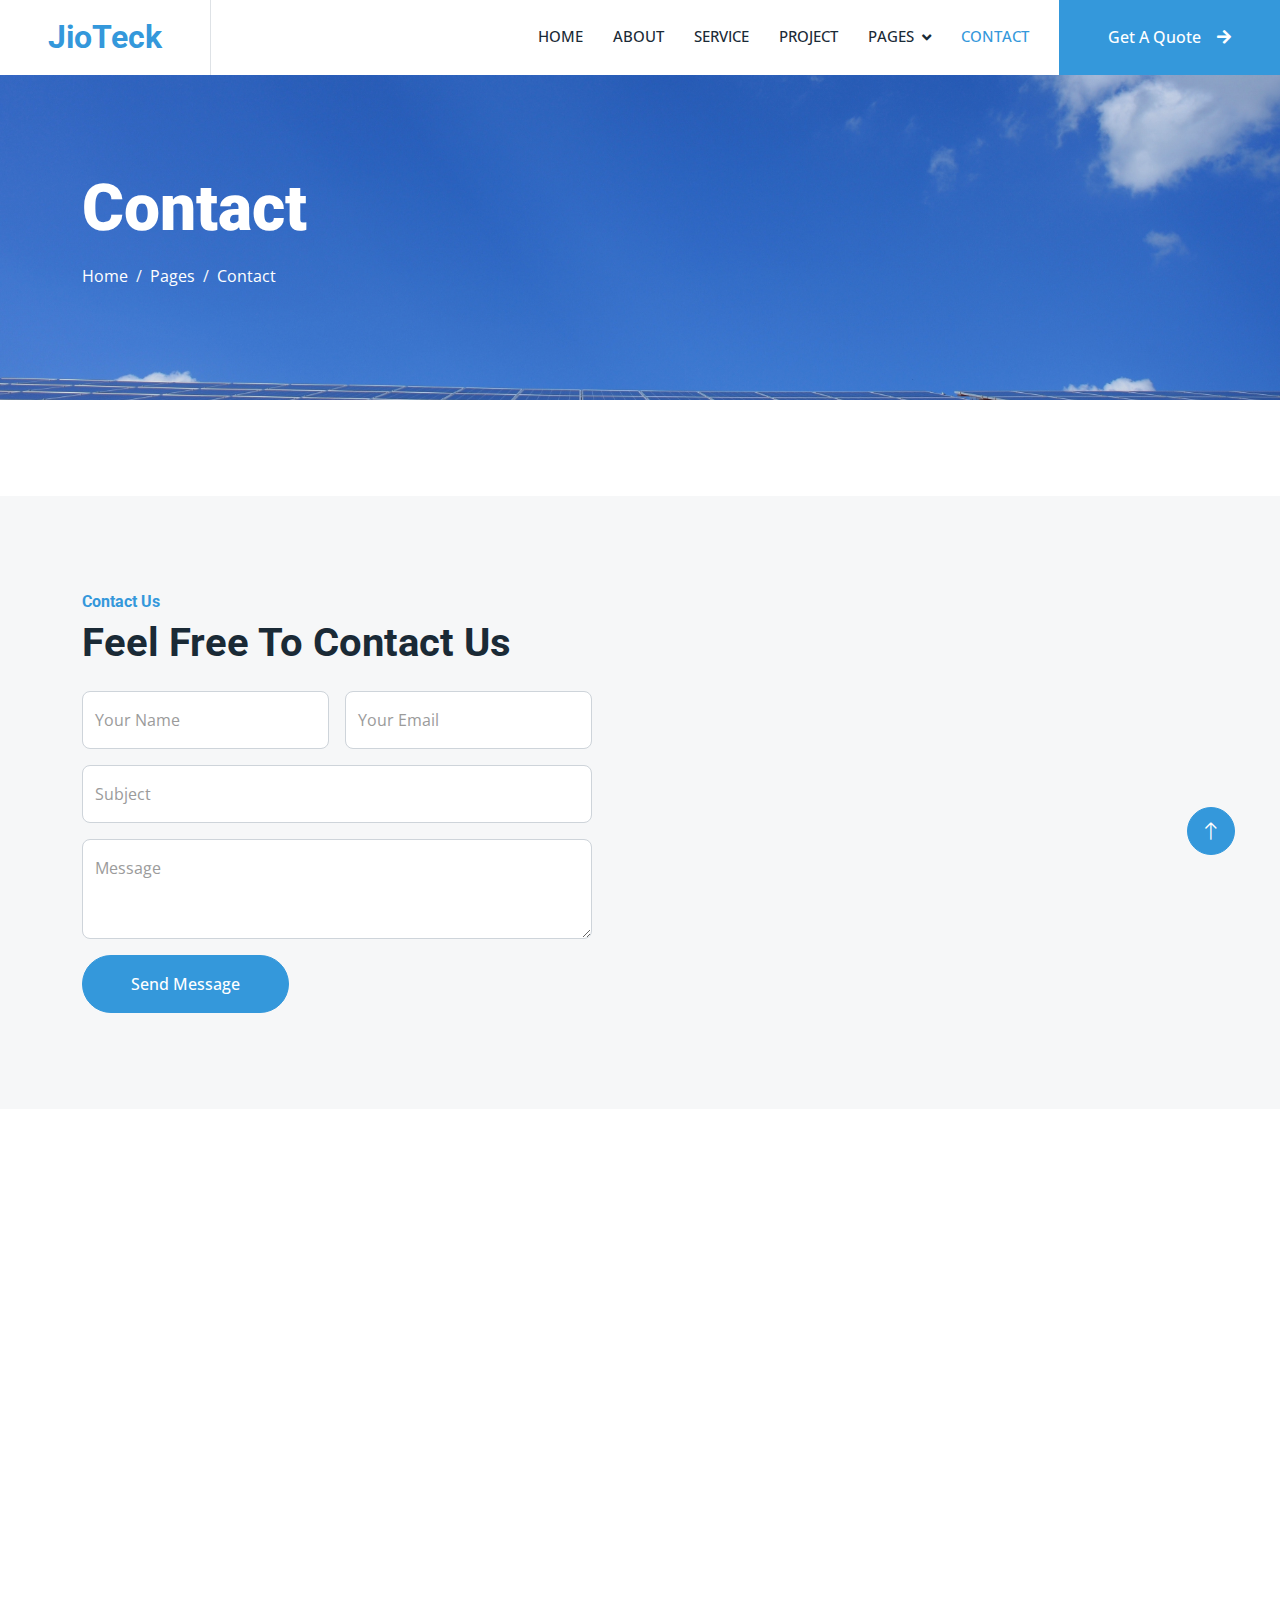
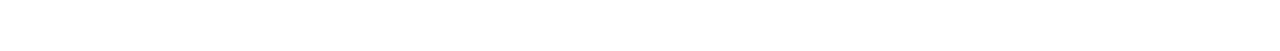
<file: contact.html>
<!DOCTYPE html>
<html lang="en">

<head>
    <meta charset="utf-8">
    <title>JioTeck - Renewable Energy Website Template</title>
    <meta content="width=device-width, initial-scale=1.0" name="viewport">
    <meta content="" name="keywords">
    <meta content="" name="description">

    <!-- Favicon -->
    <link href="img/favicon.ico" rel="icon">

    <!-- Google Web Fonts -->
    <link rel="preconnect" href="https://fonts.googleapis.com">
    <link rel="preconnect" href="https://fonts.gstatic.com" crossorigin>
    <link href="https://fonts.googleapis.com/css2?family=Open+Sans:wght@400;500&family=Roboto:wght@500;700;900&display=swap" rel="stylesheet"> 

    <!-- Icon Font Stylesheet -->
    <link href="https://cdnjs.cloudflare.com/ajax/libs/font-awesome/5.10.0/css/all.min.css" rel="stylesheet">
    <link href="https://cdn.jsdelivr.net/npm/bootstrap-icons@1.4.1/font/bootstrap-icons.css" rel="stylesheet">

    <!-- Libraries Stylesheet -->
    <link href="lib/animate/animate.min.css" rel="stylesheet">
    <link href="lib/owlcarousel/assets/owl.carousel.min.css" rel="stylesheet">
    <link href="lib/lightbox/css/lightbox.min.css" rel="stylesheet">

    <!-- Customized Bootstrap Stylesheet -->
    <link href="css/bootstrap.min.css" rel="stylesheet">

    <!-- Template Stylesheet -->
    <link href="css/style.css" rel="stylesheet">
</head>

<body>
    <!-- Spinner Start -->
    <div id="spinner" class="show bg-white position-fixed translate-middle w-100 vh-100 top-50 start-50 d-flex align-items-center justify-content-center">
        <div class="spinner-border text-primary" style="width: 3rem; height: 3rem;" role="status">
            <span class="sr-only">Loading...</span>
        </div>
    </div>
    <!-- Spinner End -->


    <!-- Topbar Start -->
    
    <!-- Topbar End -->


    <!-- Navbar Start -->
    <nav class="navbar navbar-expand-lg bg-white navbar-light sticky-top p-0">
        <a href="index.html" class="navbar-brand d-flex align-items-center border-end px-4 px-lg-5">
            <h2 class="m-0 text-primary">JioTeck</h2>
        </a>
        <button type="button" class="navbar-toggler me-4" data-bs-toggle="collapse" data-bs-target="#navbarCollapse">
            <span class="navbar-toggler-icon"></span>
        </button>
        <div class="collapse navbar-collapse" id="navbarCollapse">
            <div class="navbar-nav ms-auto p-4 p-lg-0">
                <a href="index.html" class="nav-item nav-link">Home</a>
                <a href="about.html" class="nav-item nav-link">About</a>
                <a href="service.html" class="nav-item nav-link">Service</a>
                <a href="project.html" class="nav-item nav-link">Project</a>
                <div class="nav-item dropdown">
                    <a href="#" class="nav-link dropdown-toggle" data-bs-toggle="dropdown">Pages</a>
                    <div class="dropdown-menu bg-light m-0">
                        <a href="feature.html" class="dropdown-item">Feature</a>
                        <a href="quote.html" class="dropdown-item">Free Quote</a>
                        <a href="team.html" class="dropdown-item">Our Team</a>
                        <a href="testimonial.html" class="dropdown-item">Testimonial</a>
                        <a href="404.html" class="dropdown-item">404 Page</a>
                    </div>
                </div>
                <a href="contact.html" class="nav-item nav-link active">Contact</a>
            </div>
            <a href="" class="btn btn-primary rounded-0 py-4 px-lg-5 d-none d-lg-block">Get A Quote<i class="fa fa-arrow-right ms-3"></i></a>
        </div>
    </nav>
    <!-- Navbar End -->


    <!-- Page Header Start -->
    <div class="container-fluid page-header py-5 mb-5">
        <div class="container py-5">
            <h1 class="display-3 text-white mb-3 animated slideInDown">Contact</h1>
            <nav aria-label="breadcrumb animated slideInDown">
                <ol class="breadcrumb">
                    <li class="breadcrumb-item"><a class="text-white" href="#">Home</a></li>
                    <li class="breadcrumb-item"><a class="text-white" href="#">Pages</a></li>
                    <li class="breadcrumb-item text-white active" aria-current="page">Contact</li>
                </ol>
            </nav>
        </div>
    </div>
    <!-- Page Header End -->


    <!-- Contact Start -->
    <div class="container-fluid bg-light overflow-hidden px-lg-0" style="margin: 6rem 0;">
        <div class="container contact px-lg-0">
            <div class="row g-0 mx-lg-0">
                <div class="col-lg-6 contact-text py-5 wow fadeIn" data-wow-delay="0.5s">
                    <div class="p-lg-5 ps-lg-0">
                        <h6 class="text-primary">Contact Us</h6>
                        <h1 class="mb-4">Feel Free To Contact Us</h1>
                        <!-- <p class="mb-4">The contact form is currently inactive. Get a functional and working contact form with Ajax & PHP in a few minutes. Just copy and paste the files, add a little code and you're done. <a href="https://htmlcodex.com/contact-form">Download Now</a>.</p> -->
                        <form>
                            <div class="row g-3">
                                <div class="col-md-6">
                                    <div class="form-floating">
                                        <input type="text" class="form-control" id="name" placeholder="Your Name">
                                        <label for="name">Your Name</label>
                                    </div>
                                </div>
                                <div class="col-md-6">
                                    <div class="form-floating">
                                        <input type="email" class="form-control" id="email" placeholder="Your Email">
                                        <label for="email">Your Email</label>
                                    </div>
                                </div>
                                <div class="col-12">
                                    <div class="form-floating">
                                        <input type="text" class="form-control" id="subject" placeholder="Subject">
                                        <label for="subject">Subject</label>
                                    </div>
                                </div>
                                <div class="col-12">
                                    <div class="form-floating">
                                        <textarea class="form-control" placeholder="Leave a message here" id="message" style="height: 100px"></textarea>
                                        <label for="message">Message</label>
                                    </div>
                                </div>
                                <div class="col-12">
                                    <button class="btn btn-primary rounded-pill py-3 px-5" type="submit">Send Message</button>
                                </div>
                            </div>
                        </form>
                    </div>
                </div>
                <div class="col-lg-6 pe-lg-0" style="min-height: 400px;">
                    <div class="position-relative h-100">
                        <iframe class="position-absolute w-100 h-100" style="object-fit: cover;"
                        src="https://www.google.com/maps/embed?pb=!1m18!1m12!1m3!1d3709.5785266856014!2d71.215168574388!3d21.60236896783212!2m3!1f0!2f0!3f0!3m2!1i1024!2i768!4f13.1!3m3!1m2!1s0x395880c0e23d9609%3A0xf9a8f06e25e529c!2sGlobal%20Solar%20Energy!5e0!3m2!1sen!2sin!4v1684128988690!5m2!1sen!2sin"
                        frameborder="0" allowfullscreen="" aria-hidden="false"
                        tabindex="0"></iframe>
                    </div>
                </div>
            </div>
        </div>
    </div>
    <!-- Contact End -->


    <!-- Footer Start -->
    <div class="container-fluid bg-dark text-body footer mt-5 pt-5 wow fadeIn" data-wow-delay="0.1s">
        <div class="container py-5">
            <div class="row g-5">
                <div class="col-lg-3 col-md-6">
                    <h5 class="text-white mb-4">Address</h5>
                    <p class="mb-2"><i class="fa fa-map-marker-alt me-3"></i>123 Street, New York, USA</p>
                    <p class="mb-2"><i class="fa fa-phone-alt me-3"></i>+012 345 67890</p>
                    <p class="mb-2"><i class="fa fa-envelope me-3"></i>info@example.com</p>
                    <div class="d-flex pt-2">
                        <a class="btn btn-square btn-outline-light btn-social" href=""><i class="fab fa-twitter"></i></a>
                        <a class="btn btn-square btn-outline-light btn-social" href=""><i class="fab fa-facebook-f"></i></a>
                        <a class="btn btn-square btn-outline-light btn-social" href=""><i class="fab fa-youtube"></i></a>
                        <a class="btn btn-square btn-outline-light btn-social" href=""><i class="fab fa-linkedin-in"></i></a>
                    </div>
                </div>
                <div class="col-lg-3 col-md-6">
                    <h5 class="text-white mb-4">Quick Links</h5>
                    <a class="btn btn-link" href="">About Us</a>
                    <a class="btn btn-link" href="">Contact Us</a>
                    <a class="btn btn-link" href="">Our Services</a>
                    <a class="btn btn-link" href="">Terms & Condition</a>
                    <a class="btn btn-link" href="">Support</a>
                </div>
                <div class="col-lg-3 col-md-6">
                    <h5 class="text-white mb-4">Project Gallery</h5>
                    <div class="row g-2">
                        <div class="col-4">
                            <img class="img-fluid rounded" src="img/gallery-1.jpg" alt="">
                        </div>
                        <div class="col-4">
                            <img class="img-fluid rounded" src="img/gallery-2.jpg" alt="">
                        </div>
                        <div class="col-4">
                            <img class="img-fluid rounded" src="img/gallery-3.jpg" alt="">
                        </div>
                        <div class="col-4">
                            <img class="img-fluid rounded" src="img/gallery-4.jpg" alt="">
                        </div>
                        <div class="col-4">
                            <img class="img-fluid rounded" src="img/gallery-5.jpg" alt="">
                        </div>
                        <div class="col-4">
                            <img class="img-fluid rounded" src="img/gallery-6.jpg" alt="">
                        </div>
                    </div>
                </div>
                <div class="col-lg-3 col-md-6">
                    <h5 class="text-white mb-4">Newsletter</h5>
                    <p>Dolor amet sit justo amet elitr clita ipsum elitr est.</p>
                    <div class="position-relative mx-auto" style="max-width: 400px;">
                        <input class="form-control border-0 w-100 py-3 ps-4 pe-5" type="text" placeholder="Your email">
                        <button type="button" class="btn btn-primary py-2 position-absolute top-0 end-0 mt-2 me-2">SignUp</button>
                    </div>
                </div>
            </div>
        </div>
        <div class="container">
            <div class="copyright">
                <div class="row">
                    <div class="col-md-6 text-center text-md-start mb-3 mb-md-0">
                        &copy; <a href="#">Your Site Name</a>, All Right Reserved.
                    </div>
                    <div class="col-md-6 text-center text-md-end">
                        <!--/*** This template is free as long as you keep the footer author’s credit link/attribution link/backlink. If you'd like to use the template without the footer author’s credit link/attribution link/backlink, you can purchase the Credit Removal License from "https://htmlcodex.com/credit-removal". Thank you for your support. ***/-->
                        Designed By <a href="https://htmlcodex.com">HTML Codex</a>
                        <br>Distributed By: <a href="https://themewagon.com" target="_blank">ThemeWagon</a>
                    </div>
                </div>
            </div>
        </div>
    </div>
    <!-- Footer End -->


    <!-- Back to Top -->
    <a href="#" class="btn btn-lg btn-primary btn-lg-square rounded-circle back-to-top"><i class="bi bi-arrow-up"></i></a>


    <!-- JavaScript Libraries -->
    <script src="https://code.jquery.com/jquery-3.4.1.min.js"></script>
    <script src="https://cdn.jsdelivr.net/npm/bootstrap@5.0.0/dist/js/bootstrap.bundle.min.js"></script>
    <script src="lib/wow/wow.min.js"></script>
    <script src="lib/easing/easing.min.js"></script>
    <script src="lib/waypoints/waypoints.min.js"></script>
    <script src="lib/counterup/counterup.min.js"></script>
    <script src="lib/owlcarousel/owl.carousel.min.js"></script>
    <script src="lib/isotope/isotope.pkgd.min.js"></script>
    <script src="lib/lightbox/js/lightbox.min.js"></script>

    <!-- Template Javascript -->
    <script src="js/main.js"></script>
</body>

</html>
</file>
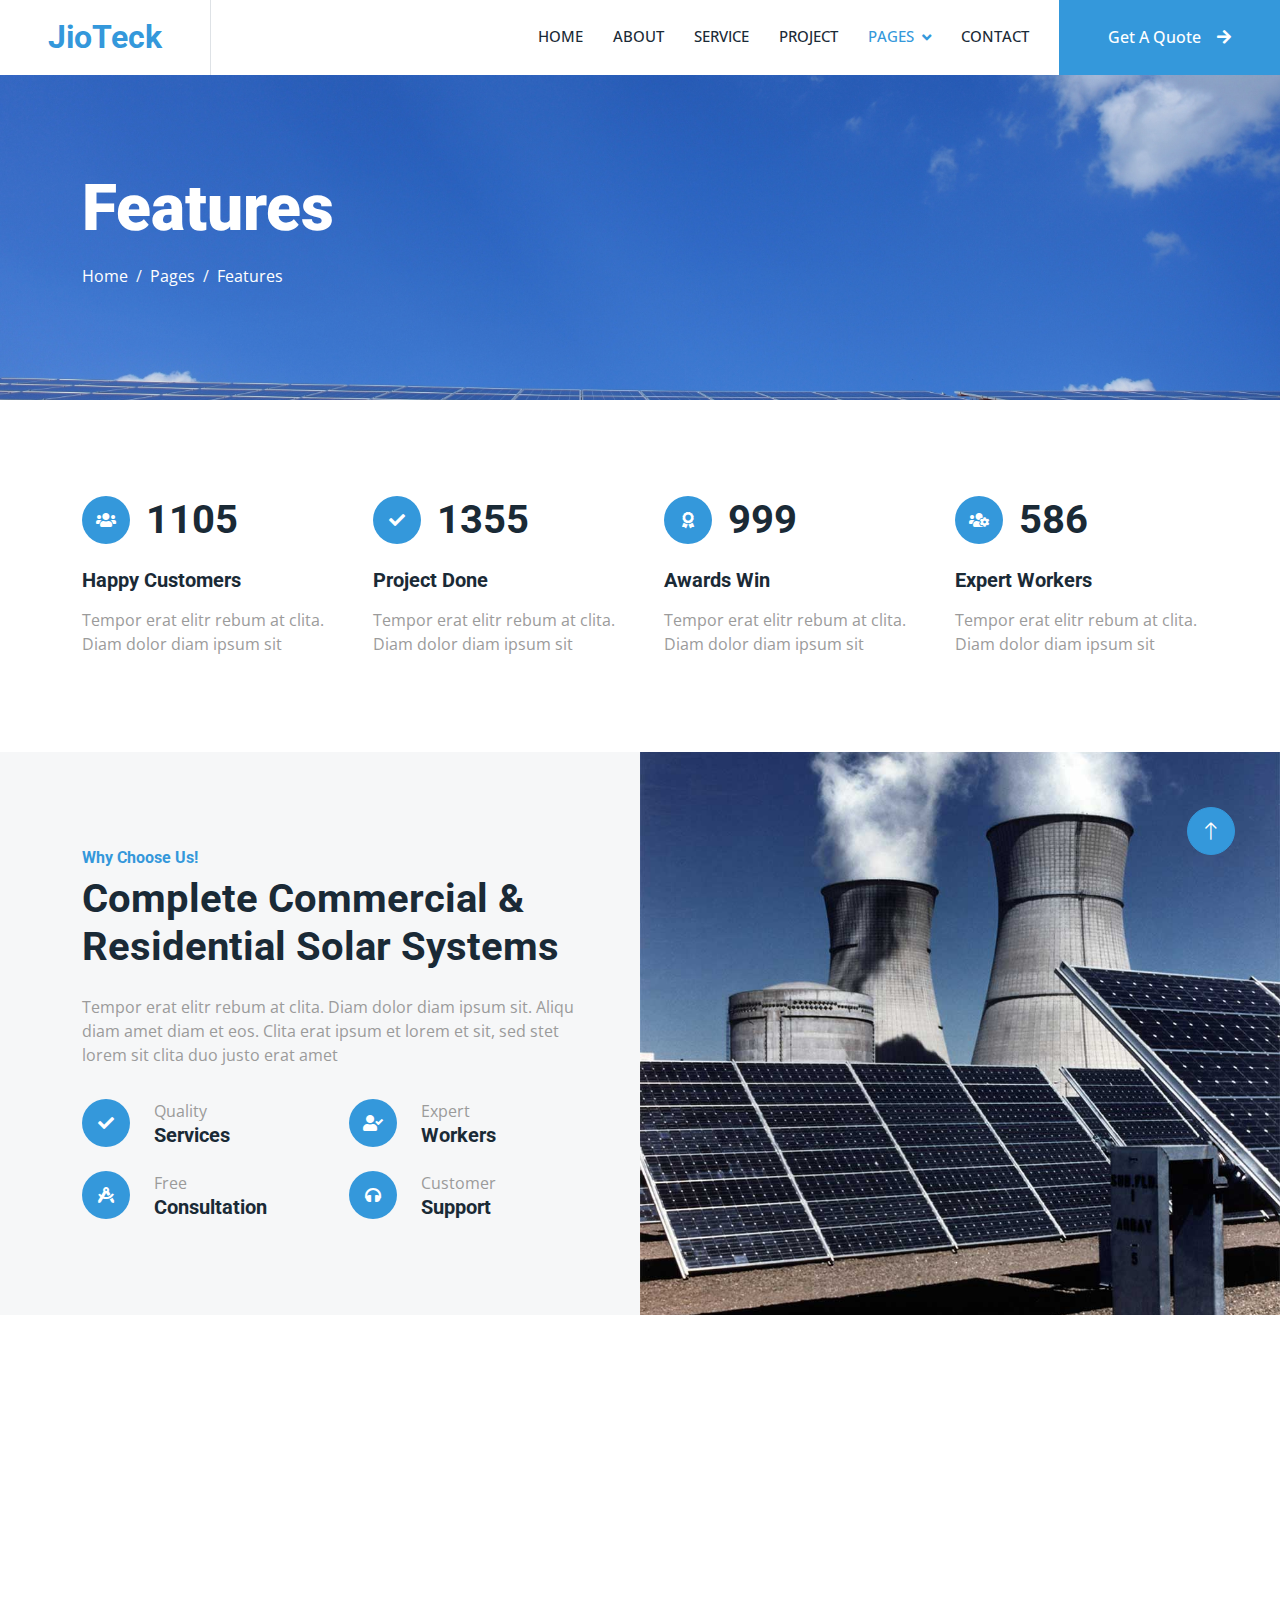
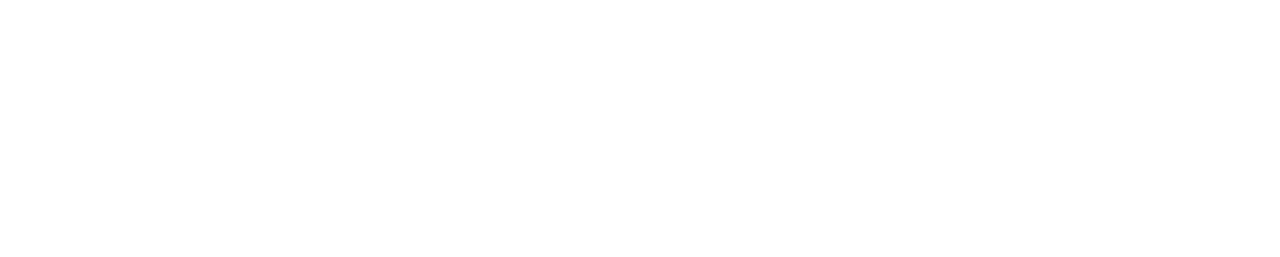
<file: feature.html>
<!DOCTYPE html>
<html lang="en">

<head>
    <meta charset="utf-8">
    <title>JioTeck - Renewable Energy Website Template</title>
    <meta content="width=device-width, initial-scale=1.0" name="viewport">
    <meta content="" name="keywords">
    <meta content="" name="description">

    <!-- Favicon -->
    <link href="img/favicon.ico" rel="icon">

    <!-- Google Web Fonts -->
    <link rel="preconnect" href="https://fonts.googleapis.com">
    <link rel="preconnect" href="https://fonts.gstatic.com" crossorigin>
    <link href="https://fonts.googleapis.com/css2?family=Open+Sans:wght@400;500&family=Roboto:wght@500;700;900&display=swap" rel="stylesheet"> 

    <!-- Icon Font Stylesheet -->
    <link href="https://cdnjs.cloudflare.com/ajax/libs/font-awesome/5.10.0/css/all.min.css" rel="stylesheet">
    <link href="https://cdn.jsdelivr.net/npm/bootstrap-icons@1.4.1/font/bootstrap-icons.css" rel="stylesheet">

    <!-- Libraries Stylesheet -->
    <link href="lib/animate/animate.min.css" rel="stylesheet">
    <link href="lib/owlcarousel/assets/owl.carousel.min.css" rel="stylesheet">
    <link href="lib/lightbox/css/lightbox.min.css" rel="stylesheet">

    <!-- Customized Bootstrap Stylesheet -->
    <link href="css/bootstrap.min.css" rel="stylesheet">

    <!-- Template Stylesheet -->
    <link href="css/style.css" rel="stylesheet">
</head>

<body>
    <!-- Spinner Start -->
    <div id="spinner" class="show bg-white position-fixed translate-middle w-100 vh-100 top-50 start-50 d-flex align-items-center justify-content-center">
        <div class="spinner-border text-primary" style="width: 3rem; height: 3rem;" role="status">
            <span class="sr-only">Loading...</span>
        </div>
    </div>
    <!-- Spinner End -->


    <!-- Topbar Start -->
    
    <!-- Topbar End -->


    <!-- Navbar Start -->
    <nav class="navbar navbar-expand-lg bg-white navbar-light sticky-top p-0">
        <a href="index.html" class="navbar-brand d-flex align-items-center border-end px-4 px-lg-5">
            <h2 class="m-0 text-primary">JioTeck</h2>
        </a>
        <button type="button" class="navbar-toggler me-4" data-bs-toggle="collapse" data-bs-target="#navbarCollapse">
            <span class="navbar-toggler-icon"></span>
        </button>
        <div class="collapse navbar-collapse" id="navbarCollapse">
            <div class="navbar-nav ms-auto p-4 p-lg-0">
                <a href="index.html" class="nav-item nav-link">Home</a>
                <a href="about.html" class="nav-item nav-link">About</a>
                <a href="service.html" class="nav-item nav-link">Service</a>
                <a href="project.html" class="nav-item nav-link">Project</a>
                <div class="nav-item dropdown">
                    <a href="#" class="nav-link dropdown-toggle active" data-bs-toggle="dropdown">Pages</a>
                    <div class="dropdown-menu bg-light m-0">
                        <a href="feature.html" class="dropdown-item active">Feature</a>
                        <a href="quote.html" class="dropdown-item">Free Quote</a>
                        <a href="team.html" class="dropdown-item">Our Team</a>
                        <a href="testimonial.html" class="dropdown-item">Testimonial</a>
                        <a href="404.html" class="dropdown-item">404 Page</a>
                    </div>
                </div>
                <a href="contact.html" class="nav-item nav-link">Contact</a>
            </div>
            <a href="" class="btn btn-primary rounded-0 py-4 px-lg-5 d-none d-lg-block">Get A Quote<i class="fa fa-arrow-right ms-3"></i></a>
        </div>
    </nav>
    <!-- Navbar End -->


    <!-- Page Header Start -->
    <div class="container-fluid page-header py-5 mb-5">
        <div class="container py-5">
            <h1 class="display-3 text-white mb-3 animated slideInDown">Features</h1>
            <nav aria-label="breadcrumb animated slideInDown">
                <ol class="breadcrumb">
                    <li class="breadcrumb-item"><a class="text-white" href="#">Home</a></li>
                    <li class="breadcrumb-item"><a class="text-white" href="#">Pages</a></li>
                    <li class="breadcrumb-item text-white active" aria-current="page">Features</li>
                </ol>
            </nav>
        </div>
    </div>
    <!-- Page Header End -->


    <!-- Feature Start -->
    <div class="container-xxl py-5">
        <div class="container">
            <div class="row g-5">
                <div class="col-md-6 col-lg-3 wow fadeIn" data-wow-delay="0.1s">
                    <div class="d-flex align-items-center mb-4">
                        <div class="btn-lg-square bg-primary rounded-circle me-3">
                            <i class="fa fa-users text-white"></i>
                        </div>
                        <h1 class="mb-0" data-toggle="counter-up">3453</h1>
                    </div>
                    <h5 class="mb-3">Happy Customers</h5>
                    <span>Tempor erat elitr rebum at clita. Diam dolor diam ipsum sit</span>
                </div>
                <div class="col-md-6 col-lg-3 wow fadeIn" data-wow-delay="0.3s">
                    <div class="d-flex align-items-center mb-4">
                        <div class="btn-lg-square bg-primary rounded-circle me-3">
                            <i class="fa fa-check text-white"></i>
                        </div>
                        <h1 class="mb-0" data-toggle="counter-up">4234</h1>
                    </div>
                    <h5 class="mb-3">Project Done</h5>
                    <span>Tempor erat elitr rebum at clita. Diam dolor diam ipsum sit</span>
                </div>
                <div class="col-md-6 col-lg-3 wow fadeIn" data-wow-delay="0.5s">
                    <div class="d-flex align-items-center mb-4">
                        <div class="btn-lg-square bg-primary rounded-circle me-3">
                            <i class="fa fa-award text-white"></i>
                        </div>
                        <h1 class="mb-0" data-toggle="counter-up">3123</h1>
                    </div>
                    <h5 class="mb-3">Awards Win</h5>
                    <span>Tempor erat elitr rebum at clita. Diam dolor diam ipsum sit</span>
                </div>
                <div class="col-md-6 col-lg-3 wow fadeIn" data-wow-delay="0.7s">
                    <div class="d-flex align-items-center mb-4">
                        <div class="btn-lg-square bg-primary rounded-circle me-3">
                            <i class="fa fa-users-cog text-white"></i>
                        </div>
                        <h1 class="mb-0" data-toggle="counter-up">1831</h1>
                    </div>
                    <h5 class="mb-3">Expert Workers</h5>
                    <span>Tempor erat elitr rebum at clita. Diam dolor diam ipsum sit</span>
                </div>
            </div>
        </div>
    </div>
    <!-- Feature Start -->


    <!-- Feature Start -->
    <div class="container-fluid bg-light overflow-hidden my-5 px-lg-0">
        <div class="container feature px-lg-0">
            <div class="row g-0 mx-lg-0">
                <div class="col-lg-6 feature-text py-5 wow fadeIn" data-wow-delay="0.1s">
                    <div class="p-lg-5 ps-lg-0">
                        <h6 class="text-primary">Why Choose Us!</h6>
                        <h1 class="mb-4">Complete Commercial & Residential Solar Systems</h1>
                        <p class="mb-4 pb-2">Tempor erat elitr rebum at clita. Diam dolor diam ipsum sit. Aliqu diam amet diam et eos. Clita erat ipsum et lorem et sit, sed stet lorem sit clita duo justo erat amet</p>
                        <div class="row g-4">
                            <div class="col-6">
                                <div class="d-flex align-items-center">
                                    <div class="btn-lg-square bg-primary rounded-circle">
                                        <i class="fa fa-check text-white"></i>
                                    </div>
                                    <div class="ms-4">
                                        <p class="mb-0">Quality</p>
                                        <h5 class="mb-0">Services</h5>
                                    </div>
                                </div>
                            </div>
                            <div class="col-6">
                                <div class="d-flex align-items-center">
                                    <div class="btn-lg-square bg-primary rounded-circle">
                                        <i class="fa fa-user-check text-white"></i>
                                    </div>
                                    <div class="ms-4">
                                        <p class="mb-0">Expert</p>
                                        <h5 class="mb-0">Workers</h5>
                                    </div>
                                </div>
                            </div>
                            <div class="col-6">
                                <div class="d-flex align-items-center">
                                    <div class="btn-lg-square bg-primary rounded-circle">
                                        <i class="fa fa-drafting-compass text-white"></i>
                                    </div>
                                    <div class="ms-4">
                                        <p class="mb-0">Free</p>
                                        <h5 class="mb-0">Consultation</h5>
                                    </div>
                                </div>
                            </div>
                            <div class="col-6">
                                <div class="d-flex align-items-center">
                                    <div class="btn-lg-square bg-primary rounded-circle">
                                        <i class="fa fa-headphones text-white"></i>
                                    </div>
                                    <div class="ms-4">
                                        <p class="mb-0">Customer</p>
                                        <h5 class="mb-0">Support</h5>
                                    </div>
                                </div>
                            </div>
                        </div>
                    </div>
                </div>
                <div class="col-lg-6 pe-lg-0 wow fadeIn" data-wow-delay="0.5s" style="min-height: 400px;">
                    <div class="position-relative h-100">
                        <img class="position-absolute img-fluid w-100 h-100" src="img/feature.jpg" style="object-fit: cover;" alt="">
                    </div>
                </div>
            </div>
        </div>
    </div>
    <!-- Feature End -->
        

    <!-- Footer Start -->
    <div class="container-fluid bg-dark text-body footer pt-5 wow fadeIn" data-wow-delay="0.1s" style="margin-top: 6rem;">
        <div class="container py-5">
            <div class="row g-5">
                <div class="col-lg-3 col-md-6">
                    <h5 class="text-white mb-4">Address</h5>
                    <p class="mb-2"><i class="fa fa-map-marker-alt me-3"></i>123 Street, New York, USA</p>
                    <p class="mb-2"><i class="fa fa-phone-alt me-3"></i>+012 345 67890</p>
                    <p class="mb-2"><i class="fa fa-envelope me-3"></i>info@example.com</p>
                    <div class="d-flex pt-2">
                        <a class="btn btn-square btn-outline-light btn-social" href=""><i class="fab fa-twitter"></i></a>
                        <a class="btn btn-square btn-outline-light btn-social" href=""><i class="fab fa-facebook-f"></i></a>
                        <a class="btn btn-square btn-outline-light btn-social" href=""><i class="fab fa-youtube"></i></a>
                        <a class="btn btn-square btn-outline-light btn-social" href=""><i class="fab fa-linkedin-in"></i></a>
                    </div>
                </div>
                <div class="col-lg-3 col-md-6">
                    <h5 class="text-white mb-4">Quick Links</h5>
                    <a class="btn btn-link" href="">About Us</a>
                    <a class="btn btn-link" href="">Contact Us</a>
                    <a class="btn btn-link" href="">Our Services</a>
                    <a class="btn btn-link" href="">Terms & Condition</a>
                    <a class="btn btn-link" href="">Support</a>
                </div>
                <div class="col-lg-3 col-md-6">
                    <h5 class="text-white mb-4">Project Gallery</h5>
                    <div class="row g-2">
                        <div class="col-4">
                            <img class="img-fluid rounded" src="img/gallery-1.jpg" alt="">
                        </div>
                        <div class="col-4">
                            <img class="img-fluid rounded" src="img/gallery-2.jpg" alt="">
                        </div>
                        <div class="col-4">
                            <img class="img-fluid rounded" src="img/gallery-3.jpg" alt="">
                        </div>
                        <div class="col-4">
                            <img class="img-fluid rounded" src="img/gallery-4.jpg" alt="">
                        </div>
                        <div class="col-4">
                            <img class="img-fluid rounded" src="img/gallery-5.jpg" alt="">
                        </div>
                        <div class="col-4">
                            <img class="img-fluid rounded" src="img/gallery-6.jpg" alt="">
                        </div>
                    </div>
                </div>
                <div class="col-lg-3 col-md-6">
                    <h5 class="text-white mb-4">Newsletter</h5>
                    <p>Dolor amet sit justo amet elitr clita ipsum elitr est.</p>
                    <div class="position-relative mx-auto" style="max-width: 400px;">
                        <input class="form-control border-0 w-100 py-3 ps-4 pe-5" type="text" placeholder="Your email">
                        <button type="button" class="btn btn-primary py-2 position-absolute top-0 end-0 mt-2 me-2">SignUp</button>
                    </div>
                </div>
            </div>
        </div>
        <div class="container">
            <div class="copyright">
                <div class="row">
                    <div class="col-md-6 text-center text-md-start mb-3 mb-md-0">
                        &copy; <a href="#">Your Site Name</a>, All Right Reserved.
                    </div>
                    <div class="col-md-6 text-center text-md-end">
                        <!--/*** This template is free as long as you keep the footer author’s credit link/attribution link/backlink. If you'd like to use the template without the footer author’s credit link/attribution link/backlink, you can purchase the Credit Removal License from "https://htmlcodex.com/credit-removal". Thank you for your support. ***/-->
                        Designed By <a href="https://htmlcodex.com">HTML Codex</a>
                        <br>Distributed By: <a href="https://themewagon.com" target="_blank">ThemeWagon</a>
                    </div>
                </div>
            </div>
        </div>
    </div>
    <!-- Footer End -->


    <!-- Back to Top -->
    <a href="#" class="btn btn-lg btn-primary btn-lg-square rounded-circle back-to-top"><i class="bi bi-arrow-up"></i></a>


    <!-- JavaScript Libraries -->
    <script src="https://code.jquery.com/jquery-3.4.1.min.js"></script>
    <script src="https://cdn.jsdelivr.net/npm/bootstrap@5.0.0/dist/js/bootstrap.bundle.min.js"></script>
    <script src="lib/wow/wow.min.js"></script>
    <script src="lib/easing/easing.min.js"></script>
    <script src="lib/waypoints/waypoints.min.js"></script>
    <script src="lib/counterup/counterup.min.js"></script>
    <script src="lib/owlcarousel/owl.carousel.min.js"></script>
    <script src="lib/isotope/isotope.pkgd.min.js"></script>
    <script src="lib/lightbox/js/lightbox.min.js"></script>

    <!-- Template Javascript -->
    <script src="js/main.js"></script>
</body>

</html>
</file>
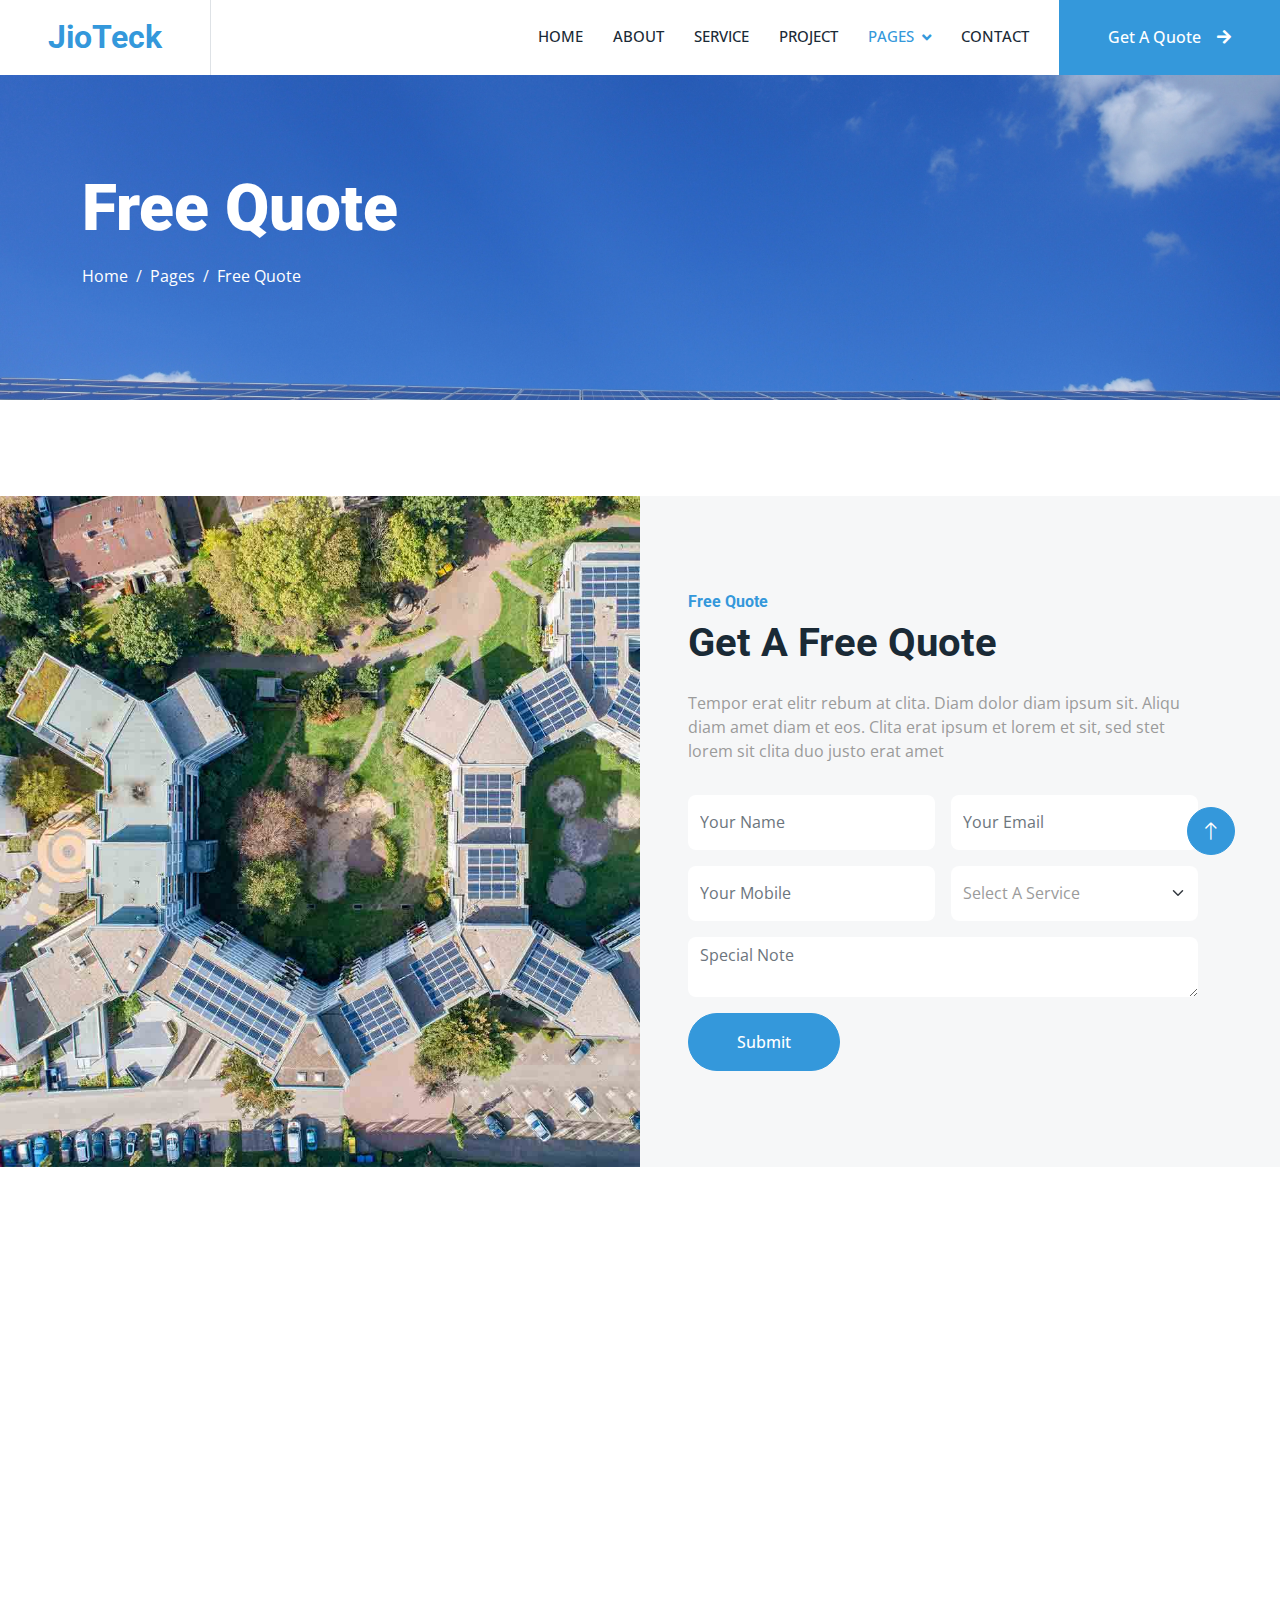
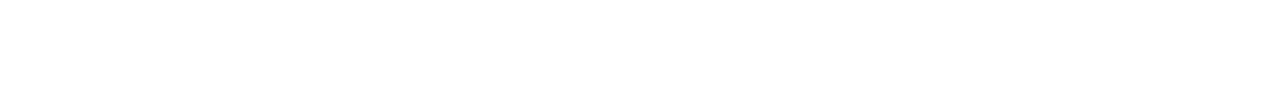
<file: quote.html>
<!DOCTYPE html>
<html lang="en">

<head>
    <meta charset="utf-8">
    <title>JioTeck - Renewable Energy Website Template</title>
    <meta content="width=device-width, initial-scale=1.0" name="viewport">
    <meta content="" name="keywords">
    <meta content="" name="description">

    <!-- Favicon -->
    <link href="img/favicon.ico" rel="icon">

    <!-- Google Web Fonts -->
    <link rel="preconnect" href="https://fonts.googleapis.com">
    <link rel="preconnect" href="https://fonts.gstatic.com" crossorigin>
    <link href="https://fonts.googleapis.com/css2?family=Open+Sans:wght@400;500&family=Roboto:wght@500;700;900&display=swap" rel="stylesheet"> 

    <!-- Icon Font Stylesheet -->
    <link href="https://cdnjs.cloudflare.com/ajax/libs/font-awesome/5.10.0/css/all.min.css" rel="stylesheet">
    <link href="https://cdn.jsdelivr.net/npm/bootstrap-icons@1.4.1/font/bootstrap-icons.css" rel="stylesheet">

    <!-- Libraries Stylesheet -->
    <link href="lib/animate/animate.min.css" rel="stylesheet">
    <link href="lib/owlcarousel/assets/owl.carousel.min.css" rel="stylesheet">
    <link href="lib/lightbox/css/lightbox.min.css" rel="stylesheet">

    <!-- Customized Bootstrap Stylesheet -->
    <link href="css/bootstrap.min.css" rel="stylesheet">

    <!-- Template Stylesheet -->
    <link href="css/style.css" rel="stylesheet">
</head>

<body>
    <!-- Spinner Start -->
    <div id="spinner" class="show bg-white position-fixed translate-middle w-100 vh-100 top-50 start-50 d-flex align-items-center justify-content-center">
        <div class="spinner-border text-primary" style="width: 3rem; height: 3rem;" role="status">
            <span class="sr-only">Loading...</span>
        </div>
    </div>
    <!-- Spinner End -->


    <!-- Topbar Start -->
    
    <!-- Topbar End -->


    <!-- Navbar Start -->
    <nav class="navbar navbar-expand-lg bg-white navbar-light sticky-top p-0">
        <a href="index.html" class="navbar-brand d-flex align-items-center border-end px-4 px-lg-5">
            <h2 class="m-0 text-primary">JioTeck</h2>
        </a>
        <button type="button" class="navbar-toggler me-4" data-bs-toggle="collapse" data-bs-target="#navbarCollapse">
            <span class="navbar-toggler-icon"></span>
        </button>
        <div class="collapse navbar-collapse" id="navbarCollapse">
            <div class="navbar-nav ms-auto p-4 p-lg-0">
                <a href="index.html" class="nav-item nav-link">Home</a>
                <a href="about.html" class="nav-item nav-link">About</a>
                <a href="service.html" class="nav-item nav-link">Service</a>
                <a href="project.html" class="nav-item nav-link">Project</a>
                <div class="nav-item dropdown">
                    <a href="#" class="nav-link dropdown-toggle active" data-bs-toggle="dropdown">Pages</a>
                    <div class="dropdown-menu bg-light m-0">
                        <a href="feature.html" class="dropdown-item">Feature</a>
                        <a href="quote.html" class="dropdown-item active">Free Quote</a>
                        <a href="team.html" class="dropdown-item">Our Team</a>
                        <a href="testimonial.html" class="dropdown-item">Testimonial</a>
                        <a href="404.html" class="dropdown-item">404 Page</a>
                    </div>
                </div>
                <a href="contact.html" class="nav-item nav-link">Contact</a>
            </div>
            <a href="" class="btn btn-primary rounded-0 py-4 px-lg-5 d-none d-lg-block">Get A Quote<i class="fa fa-arrow-right ms-3"></i></a>
        </div>
    </nav>
    <!-- Navbar End -->


    <!-- Page Header Start -->
    <div class="container-fluid page-header py-5 mb-5">
        <div class="container py-5">
            <h1 class="display-3 text-white mb-3 animated slideInDown">Free Quote</h1>
            <nav aria-label="breadcrumb animated slideInDown">
                <ol class="breadcrumb">
                    <li class="breadcrumb-item"><a class="text-white" href="#">Home</a></li>
                    <li class="breadcrumb-item"><a class="text-white" href="#">Pages</a></li>
                    <li class="breadcrumb-item text-white active" aria-current="page">Free Quote</li>
                </ol>
            </nav>
        </div>
    </div>
    <!-- Page Header End -->


    <!-- Quote Start -->
    <div class="container-fluid bg-light overflow-hidden px-lg-0" style="margin: 6rem 0;">
        <div class="container quote px-lg-0">
            <div class="row g-0 mx-lg-0">
                <div class="col-lg-6 ps-lg-0 wow fadeIn" data-wow-delay="0.1s" style="min-height: 400px;">
                    <div class="position-relative h-100">
                        <img class="position-absolute img-fluid w-100 h-100" src="img/quote.jpg" style="object-fit: cover;" alt="">
                    </div>
                </div>
                <div class="col-lg-6 quote-text py-5 wow fadeIn" data-wow-delay="0.5s">
                    <div class="p-lg-5 pe-lg-0">
                        <h6 class="text-primary">Free Quote</h6>
                        <h1 class="mb-4">Get A Free Quote</h1>
                        <p class="mb-4 pb-2">Tempor erat elitr rebum at clita. Diam dolor diam ipsum sit. Aliqu diam amet diam et eos. Clita erat ipsum et lorem et sit, sed stet lorem sit clita duo justo erat amet</p>
                        <form>
                            <div class="row g-3">
                                <div class="col-12 col-sm-6">
                                    <input type="text" class="form-control border-0" placeholder="Your Name" style="height: 55px;">
                                </div>
                                <div class="col-12 col-sm-6">
                                    <input type="email" class="form-control border-0" placeholder="Your Email" style="height: 55px;">
                                </div>
                                <div class="col-12 col-sm-6">
                                    <input type="text" class="form-control border-0" placeholder="Your Mobile" style="height: 55px;">
                                </div>
                                <div class="col-12 col-sm-6">
                                    <select class="form-select border-0" style="height: 55px;">
                                        <option selected>Select A Service</option>
                                        <option value="1">Service 1</option>
                                        <option value="2">Service 2</option>
                                        <option value="3">Service 3</option>
                                    </select>
                                </div>
                                <div class="col-12">
                                    <textarea class="form-control border-0" placeholder="Special Note"></textarea>
                                </div>
                                <div class="col-12">
                                    <button class="btn btn-primary rounded-pill py-3 px-5" type="submit">Submit</button>
                                </div>
                            </div>
                        </form>
                    </div>
                </div>
            </div>
        </div>
    </div>
    <!-- Quote End -->
        

    <!-- Footer Start -->
    <div class="container-fluid bg-dark text-body footer mt-5 pt-5 wow fadeIn" data-wow-delay="0.1s">
        <div class="container py-5">
            <div class="row g-5">
                <div class="col-lg-3 col-md-6">
                    <h5 class="text-white mb-4">Address</h5>
                    <p class="mb-2"><i class="fa fa-map-marker-alt me-3"></i>123 Street, New York, USA</p>
                    <p class="mb-2"><i class="fa fa-phone-alt me-3"></i>+012 345 67890</p>
                    <p class="mb-2"><i class="fa fa-envelope me-3"></i>info@example.com</p>
                    <div class="d-flex pt-2">
                        <a class="btn btn-square btn-outline-light btn-social" href=""><i class="fab fa-twitter"></i></a>
                        <a class="btn btn-square btn-outline-light btn-social" href=""><i class="fab fa-facebook-f"></i></a>
                        <a class="btn btn-square btn-outline-light btn-social" href=""><i class="fab fa-youtube"></i></a>
                        <a class="btn btn-square btn-outline-light btn-social" href=""><i class="fab fa-linkedin-in"></i></a>
                    </div>
                </div>
                <div class="col-lg-3 col-md-6">
                    <h5 class="text-white mb-4">Quick Links</h5>
                    <a class="btn btn-link" href="">About Us</a>
                    <a class="btn btn-link" href="">Contact Us</a>
                    <a class="btn btn-link" href="">Our Services</a>
                    <a class="btn btn-link" href="">Terms & Condition</a>
                    <a class="btn btn-link" href="">Support</a>
                </div>
                <div class="col-lg-3 col-md-6">
                    <h5 class="text-white mb-4">Project Gallery</h5>
                    <div class="row g-2">
                        <div class="col-4">
                            <img class="img-fluid rounded" src="img/gallery-1.jpg" alt="">
                        </div>
                        <div class="col-4">
                            <img class="img-fluid rounded" src="img/gallery-2.jpg" alt="">
                        </div>
                        <div class="col-4">
                            <img class="img-fluid rounded" src="img/gallery-3.jpg" alt="">
                        </div>
                        <div class="col-4">
                            <img class="img-fluid rounded" src="img/gallery-4.jpg" alt="">
                        </div>
                        <div class="col-4">
                            <img class="img-fluid rounded" src="img/gallery-5.jpg" alt="">
                        </div>
                        <div class="col-4">
                            <img class="img-fluid rounded" src="img/gallery-6.jpg" alt="">
                        </div>
                    </div>
                </div>
                <div class="col-lg-3 col-md-6">
                    <h5 class="text-white mb-4">Newsletter</h5>
                    <p>Dolor amet sit justo amet elitr clita ipsum elitr est.</p>
                    <div class="position-relative mx-auto" style="max-width: 400px;">
                        <input class="form-control border-0 w-100 py-3 ps-4 pe-5" type="text" placeholder="Your email">
                        <button type="button" class="btn btn-primary py-2 position-absolute top-0 end-0 mt-2 me-2">SignUp</button>
                    </div>
                </div>
            </div>
        </div>
        <div class="container">
            <div class="copyright">
                <div class="row">
                    <div class="col-md-6 text-center text-md-start mb-3 mb-md-0">
                        &copy; <a href="#">Your Site Name</a>, All Right Reserved.
                    </div>
                    <div class="col-md-6 text-center text-md-end">
                        <!--/*** This template is free as long as you keep the footer author’s credit link/attribution link/backlink. If you'd like to use the template without the footer author’s credit link/attribution link/backlink, you can purchase the Credit Removal License from "https://htmlcodex.com/credit-removal". Thank you for your support. ***/-->
                        Designed By <a href="https://htmlcodex.com">HTML Codex</a>
                        <br>Distributed By: <a href="https://themewagon.com" target="_blank">ThemeWagon</a>
                    </div>
                </div>
            </div>
        </div>
    </div>
    <!-- Footer End -->


    <!-- Back to Top -->
    <a href="#" class="btn btn-lg btn-primary btn-lg-square rounded-circle back-to-top"><i class="bi bi-arrow-up"></i></a>


    <!-- JavaScript Libraries -->
    <script src="https://code.jquery.com/jquery-3.4.1.min.js"></script>
    <script src="https://cdn.jsdelivr.net/npm/bootstrap@5.0.0/dist/js/bootstrap.bundle.min.js"></script>
    <script src="lib/wow/wow.min.js"></script>
    <script src="lib/easing/easing.min.js"></script>
    <script src="lib/waypoints/waypoints.min.js"></script>
    <script src="lib/counterup/counterup.min.js"></script>
    <script src="lib/owlcarousel/owl.carousel.min.js"></script>
    <script src="lib/isotope/isotope.pkgd.min.js"></script>
    <script src="lib/lightbox/js/lightbox.min.js"></script>

    <!-- Template Javascript -->
    <script src="js/main.js"></script>
</body>

</html>
</file>
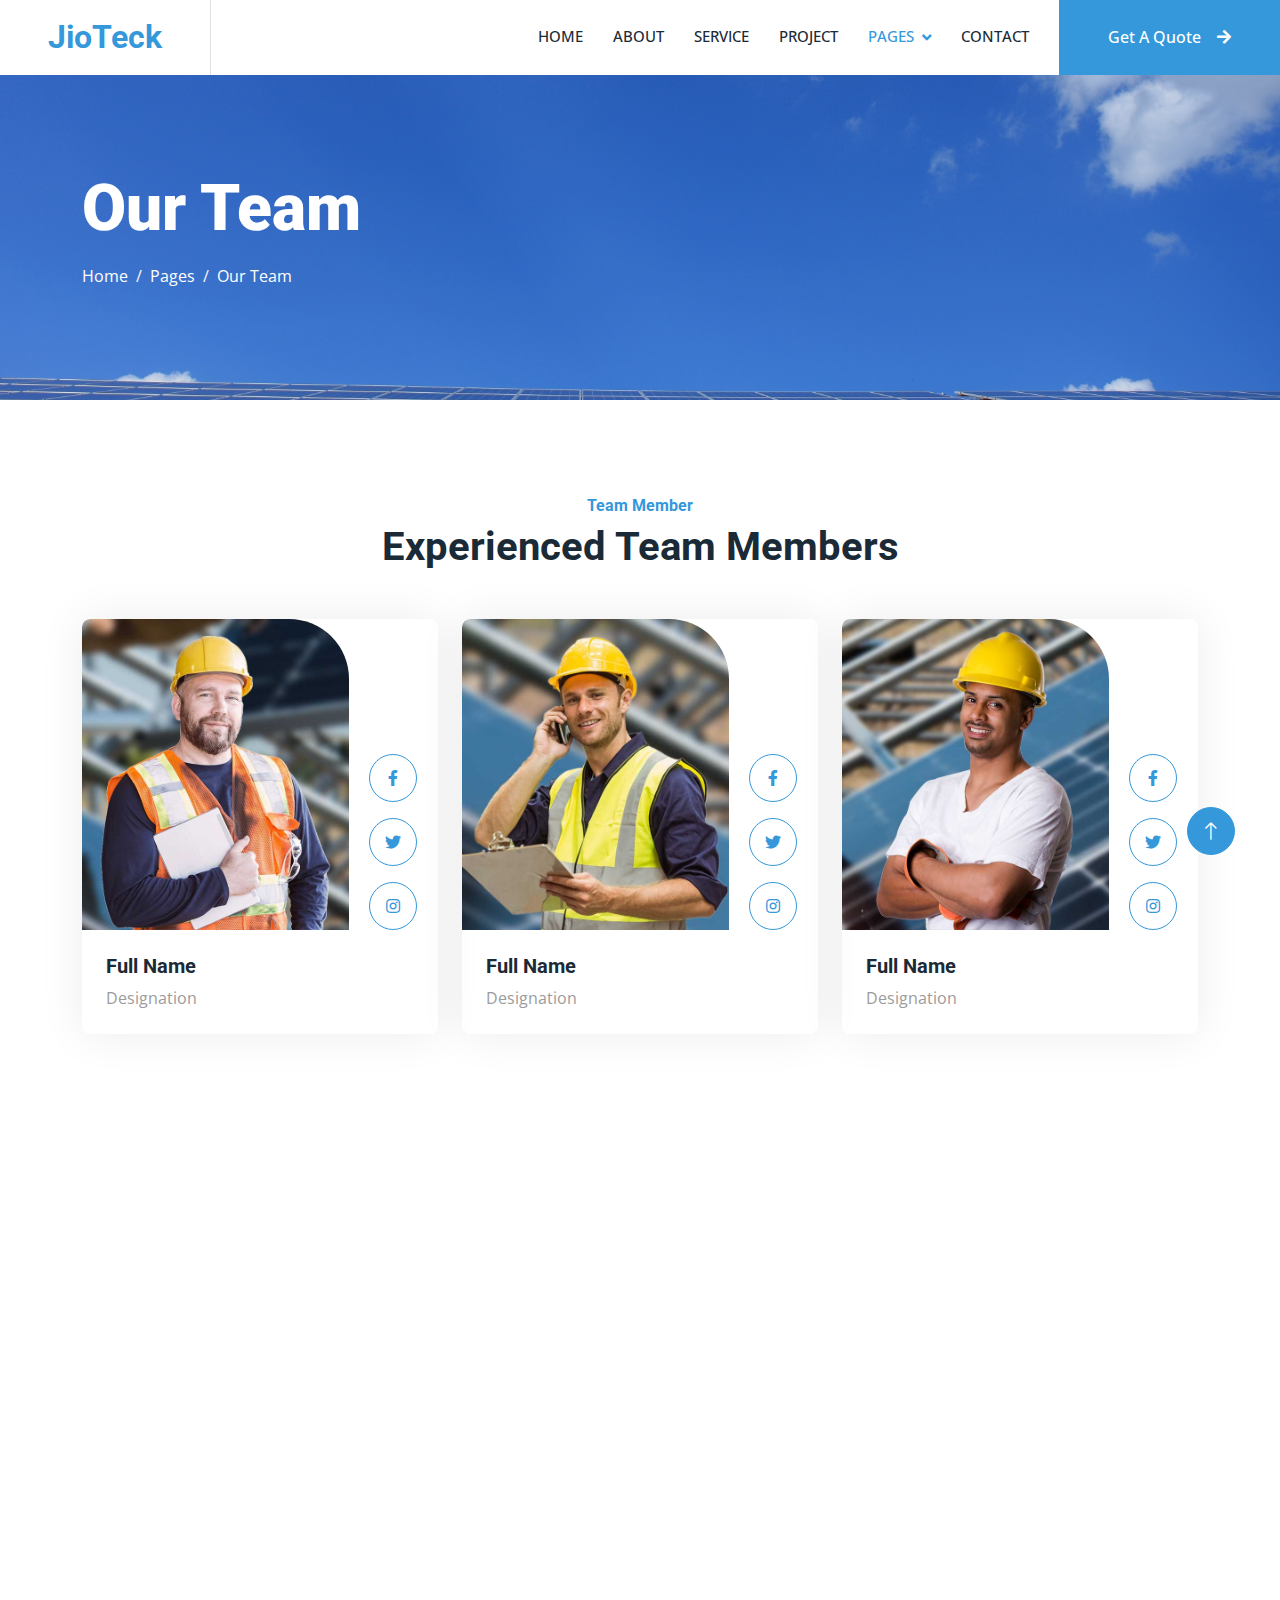
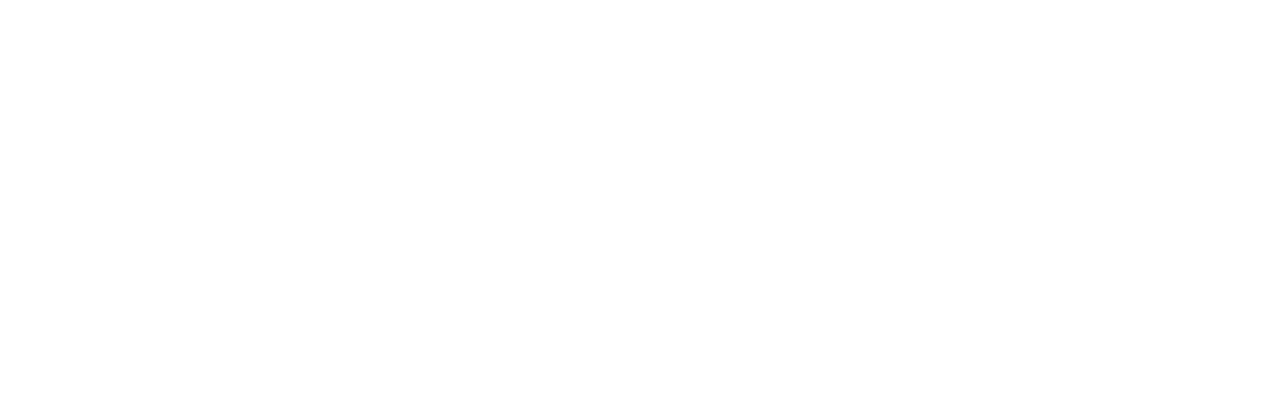
<file: team.html>
<!DOCTYPE html>
<html lang="en">

<head>
    <meta charset="utf-8">
    <title>JioTeck - Renewable Energy Website Template</title>
    <meta content="width=device-width, initial-scale=1.0" name="viewport">
    <meta content="" name="keywords">
    <meta content="" name="description">

    <!-- Favicon -->
    <link href="img/favicon.ico" rel="icon">

    <!-- Google Web Fonts -->
    <link rel="preconnect" href="https://fonts.googleapis.com">
    <link rel="preconnect" href="https://fonts.gstatic.com" crossorigin>
    <link href="https://fonts.googleapis.com/css2?family=Open+Sans:wght@400;500&family=Roboto:wght@500;700;900&display=swap" rel="stylesheet"> 

    <!-- Icon Font Stylesheet -->
    <link href="https://cdnjs.cloudflare.com/ajax/libs/font-awesome/5.10.0/css/all.min.css" rel="stylesheet">
    <link href="https://cdn.jsdelivr.net/npm/bootstrap-icons@1.4.1/font/bootstrap-icons.css" rel="stylesheet">

    <!-- Libraries Stylesheet -->
    <link href="lib/animate/animate.min.css" rel="stylesheet">
    <link href="lib/owlcarousel/assets/owl.carousel.min.css" rel="stylesheet">
    <link href="lib/lightbox/css/lightbox.min.css" rel="stylesheet">

    <!-- Customized Bootstrap Stylesheet -->
    <link href="css/bootstrap.min.css" rel="stylesheet">

    <!-- Template Stylesheet -->
    <link href="css/style.css" rel="stylesheet">
</head>

<body>
    <!-- Spinner Start -->
    <div id="spinner" class="show bg-white position-fixed translate-middle w-100 vh-100 top-50 start-50 d-flex align-items-center justify-content-center">
        <div class="spinner-border text-primary" style="width: 3rem; height: 3rem;" role="status">
            <span class="sr-only">Loading...</span>
        </div>
    </div>
    <!-- Spinner End -->


    <!-- Topbar Start -->
    
    <!-- Topbar End -->


    <!-- Navbar Start -->
    <nav class="navbar navbar-expand-lg bg-white navbar-light sticky-top p-0">
        <a href="index.html" class="navbar-brand d-flex align-items-center border-end px-4 px-lg-5">
            <h2 class="m-0 text-primary">JioTeck</h2>
        </a>
        <button type="button" class="navbar-toggler me-4" data-bs-toggle="collapse" data-bs-target="#navbarCollapse">
            <span class="navbar-toggler-icon"></span>
        </button>
        <div class="collapse navbar-collapse" id="navbarCollapse">
            <div class="navbar-nav ms-auto p-4 p-lg-0">
                <a href="index.html" class="nav-item nav-link">Home</a>
                <a href="about.html" class="nav-item nav-link">About</a>
                <a href="service.html" class="nav-item nav-link">Service</a>
                <a href="project.html" class="nav-item nav-link">Project</a>
                <div class="nav-item dropdown">
                    <a href="#" class="nav-link dropdown-toggle active" data-bs-toggle="dropdown">Pages</a>
                    <div class="dropdown-menu bg-light m-0">
                        <a href="feature.html" class="dropdown-item">Feature</a>
                        <a href="quote.html" class="dropdown-item">Free Quote</a>
                        <a href="team.html" class="dropdown-item active">Our Team</a>
                        <a href="testimonial.html" class="dropdown-item">Testimonial</a>
                        <a href="404.html" class="dropdown-item">404 Page</a>
                    </div>
                </div>
                <a href="contact.html" class="nav-item nav-link">Contact</a>
            </div>
            <a href="" class="btn btn-primary rounded-0 py-4 px-lg-5 d-none d-lg-block">Get A Quote<i class="fa fa-arrow-right ms-3"></i></a>
        </div>
    </nav>
    <!-- Navbar End -->


    <!-- Page Header Start -->
    <div class="container-fluid page-header py-5 mb-5">
        <div class="container py-5">
            <h1 class="display-3 text-white mb-3 animated slideInDown">Our Team</h1>
            <nav aria-label="breadcrumb animated slideInDown">
                <ol class="breadcrumb">
                    <li class="breadcrumb-item"><a class="text-white" href="#">Home</a></li>
                    <li class="breadcrumb-item"><a class="text-white" href="#">Pages</a></li>
                    <li class="breadcrumb-item text-white active" aria-current="page">Our Team</li>
                </ol>
            </nav>
        </div>
    </div>
    <!-- Page Header End -->


    <!-- Team Start -->
    <div class="container-xxl py-5">
        <div class="container">
            <div class="text-center mx-auto mb-5 wow fadeInUp" data-wow-delay="0.1s" style="max-width: 600px;">
                <h6 class="text-primary">Team Member</h6>
                <h1 class="mb-4">Experienced Team Members</h1>
            </div>
            <div class="row g-4">
                <div class="col-lg-4 col-md-6 wow fadeInUp" data-wow-delay="0.1s">
                    <div class="team-item rounded overflow-hidden">
                        <div class="d-flex">
                            <img class="img-fluid w-75" src="img/team-1.jpg" alt="">
                            <div class="team-social w-25">
                                <a class="btn btn-lg-square btn-outline-primary rounded-circle mt-3" href=""><i class="fab fa-facebook-f"></i></a>
                                <a class="btn btn-lg-square btn-outline-primary rounded-circle mt-3" href=""><i class="fab fa-twitter"></i></a>
                                <a class="btn btn-lg-square btn-outline-primary rounded-circle mt-3" href=""><i class="fab fa-instagram"></i></a>
                            </div>
                        </div>
                        <div class="p-4">
                            <h5>Full Name</h5>
                            <span>Designation</span>
                        </div>
                    </div>
                </div>
                <div class="col-lg-4 col-md-6 wow fadeInUp" data-wow-delay="0.3s">
                    <div class="team-item rounded overflow-hidden">
                        <div class="d-flex">
                            <img class="img-fluid w-75" src="img/team-2.jpg" alt="">
                            <div class="team-social w-25">
                                <a class="btn btn-lg-square btn-outline-primary rounded-circle mt-3" href=""><i class="fab fa-facebook-f"></i></a>
                                <a class="btn btn-lg-square btn-outline-primary rounded-circle mt-3" href=""><i class="fab fa-twitter"></i></a>
                                <a class="btn btn-lg-square btn-outline-primary rounded-circle mt-3" href=""><i class="fab fa-instagram"></i></a>
                            </div>
                        </div>
                        <div class="p-4">
                            <h5>Full Name</h5>
                            <span>Designation</span>
                        </div>
                    </div>
                </div>
                <div class="col-lg-4 col-md-6 wow fadeInUp" data-wow-delay="0.5s">
                    <div class="team-item rounded overflow-hidden">
                        <div class="d-flex">
                            <img class="img-fluid w-75" src="img/team-3.jpg" alt="">
                            <div class="team-social w-25">
                                <a class="btn btn-lg-square btn-outline-primary rounded-circle mt-3" href=""><i class="fab fa-facebook-f"></i></a>
                                <a class="btn btn-lg-square btn-outline-primary rounded-circle mt-3" href=""><i class="fab fa-twitter"></i></a>
                                <a class="btn btn-lg-square btn-outline-primary rounded-circle mt-3" href=""><i class="fab fa-instagram"></i></a>
                            </div>
                        </div>
                        <div class="p-4">
                            <h5>Full Name</h5>
                            <span>Designation</span>
                        </div>
                    </div>
                </div>
                <div class="col-lg-4 col-md-6 wow fadeInUp" data-wow-delay="0.1s">
                    <div class="team-item rounded overflow-hidden">
                        <div class="d-flex">
                            <img class="img-fluid w-75" src="img/team-2.jpg" alt="">
                            <div class="team-social w-25">
                                <a class="btn btn-lg-square btn-outline-primary rounded-circle mt-3" href=""><i class="fab fa-facebook-f"></i></a>
                                <a class="btn btn-lg-square btn-outline-primary rounded-circle mt-3" href=""><i class="fab fa-twitter"></i></a>
                                <a class="btn btn-lg-square btn-outline-primary rounded-circle mt-3" href=""><i class="fab fa-instagram"></i></a>
                            </div>
                        </div>
                        <div class="p-4">
                            <h5>Full Name</h5>
                            <span>Designation</span>
                        </div>
                    </div>
                </div>
                <div class="col-lg-4 col-md-6 wow fadeInUp" data-wow-delay="0.3s">
                    <div class="team-item rounded overflow-hidden">
                        <div class="d-flex">
                            <img class="img-fluid w-75" src="img/team-3.jpg" alt="">
                            <div class="team-social w-25">
                                <a class="btn btn-lg-square btn-outline-primary rounded-circle mt-3" href=""><i class="fab fa-facebook-f"></i></a>
                                <a class="btn btn-lg-square btn-outline-primary rounded-circle mt-3" href=""><i class="fab fa-twitter"></i></a>
                                <a class="btn btn-lg-square btn-outline-primary rounded-circle mt-3" href=""><i class="fab fa-instagram"></i></a>
                            </div>
                        </div>
                        <div class="p-4">
                            <h5>Full Name</h5>
                            <span>Designation</span>
                        </div>
                    </div>
                </div>
                <div class="col-lg-4 col-md-6 wow fadeInUp" data-wow-delay="0.5s">
                    <div class="team-item rounded overflow-hidden">
                        <div class="d-flex">
                            <img class="img-fluid w-75" src="img/team-1.jpg" alt="">
                            <div class="team-social w-25">
                                <a class="btn btn-lg-square btn-outline-primary rounded-circle mt-3" href=""><i class="fab fa-facebook-f"></i></a>
                                <a class="btn btn-lg-square btn-outline-primary rounded-circle mt-3" href=""><i class="fab fa-twitter"></i></a>
                                <a class="btn btn-lg-square btn-outline-primary rounded-circle mt-3" href=""><i class="fab fa-instagram"></i></a>
                            </div>
                        </div>
                        <div class="p-4">
                            <h5>Full Name</h5>
                            <span>Designation</span>
                        </div>
                    </div>
                </div>
            </div>
        </div>
    </div>
    <!-- Team End -->
        

    <!-- Footer Start -->
    <div class="container-fluid bg-dark text-body footer mt-5 pt-5 wow fadeIn" data-wow-delay="0.1s">
        <div class="container py-5">
            <div class="row g-5">
                <div class="col-lg-3 col-md-6">
                    <h5 class="text-white mb-4">Address</h5>
                    <p class="mb-2"><i class="fa fa-map-marker-alt me-3"></i>123 Street, New York, USA</p>
                    <p class="mb-2"><i class="fa fa-phone-alt me-3"></i>+012 345 67890</p>
                    <p class="mb-2"><i class="fa fa-envelope me-3"></i>info@example.com</p>
                    <div class="d-flex pt-2">
                        <a class="btn btn-square btn-outline-light btn-social" href=""><i class="fab fa-twitter"></i></a>
                        <a class="btn btn-square btn-outline-light btn-social" href=""><i class="fab fa-facebook-f"></i></a>
                        <a class="btn btn-square btn-outline-light btn-social" href=""><i class="fab fa-youtube"></i></a>
                        <a class="btn btn-square btn-outline-light btn-social" href=""><i class="fab fa-linkedin-in"></i></a>
                    </div>
                </div>
                <div class="col-lg-3 col-md-6">
                    <h5 class="text-white mb-4">Quick Links</h5>
                    <a class="btn btn-link" href="">About Us</a>
                    <a class="btn btn-link" href="">Contact Us</a>
                    <a class="btn btn-link" href="">Our Services</a>
                    <a class="btn btn-link" href="">Terms & Condition</a>
                    <a class="btn btn-link" href="">Support</a>
                </div>
                <div class="col-lg-3 col-md-6">
                    <h5 class="text-white mb-4">Project Gallery</h5>
                    <div class="row g-2">
                        <div class="col-4">
                            <img class="img-fluid rounded" src="img/gallery-1.jpg" alt="">
                        </div>
                        <div class="col-4">
                            <img class="img-fluid rounded" src="img/gallery-2.jpg" alt="">
                        </div>
                        <div class="col-4">
                            <img class="img-fluid rounded" src="img/gallery-3.jpg" alt="">
                        </div>
                        <div class="col-4">
                            <img class="img-fluid rounded" src="img/gallery-4.jpg" alt="">
                        </div>
                        <div class="col-4">
                            <img class="img-fluid rounded" src="img/gallery-5.jpg" alt="">
                        </div>
                        <div class="col-4">
                            <img class="img-fluid rounded" src="img/gallery-6.jpg" alt="">
                        </div>
                    </div>
                </div>
                <div class="col-lg-3 col-md-6">
                    <h5 class="text-white mb-4">Newsletter</h5>
                    <p>Dolor amet sit justo amet elitr clita ipsum elitr est.</p>
                    <div class="position-relative mx-auto" style="max-width: 400px;">
                        <input class="form-control border-0 w-100 py-3 ps-4 pe-5" type="text" placeholder="Your email">
                        <button type="button" class="btn btn-primary py-2 position-absolute top-0 end-0 mt-2 me-2">SignUp</button>
                    </div>
                </div>
            </div>
        </div>
        <div class="container">
            <div class="copyright">
                <div class="row">
                    <div class="col-md-6 text-center text-md-start mb-3 mb-md-0">
                        &copy; <a href="#">Your Site Name</a>, All Right Reserved.
                    </div>
                    <div class="col-md-6 text-center text-md-end">
                        <!--/*** This template is free as long as you keep the footer author’s credit link/attribution link/backlink. If you'd like to use the template without the footer author’s credit link/attribution link/backlink, you can purchase the Credit Removal License from "https://htmlcodex.com/credit-removal". Thank you for your support. ***/-->
                        Designed By <a href="https://htmlcodex.com">HTML Codex</a>
                        <br>Distributed By <a href="https://themewagon.com" target="_blank">ThemeWagon</a>
                    </div>
                </div>
            </div>
        </div>
    </div>
    <!-- Footer End -->


    <!-- Back to Top -->
    <a href="#" class="btn btn-lg btn-primary btn-lg-square rounded-circle back-to-top"><i class="bi bi-arrow-up"></i></a>


    <!-- JavaScript Libraries -->
    <script src="https://code.jquery.com/jquery-3.4.1.min.js"></script>
    <script src="https://cdn.jsdelivr.net/npm/bootstrap@5.0.0/dist/js/bootstrap.bundle.min.js"></script>
    <script src="lib/wow/wow.min.js"></script>
    <script src="lib/easing/easing.min.js"></script>
    <script src="lib/waypoints/waypoints.min.js"></script>
    <script src="lib/counterup/counterup.min.js"></script>
    <script src="lib/owlcarousel/owl.carousel.min.js"></script>
    <script src="lib/isotope/isotope.pkgd.min.js"></script>
    <script src="lib/lightbox/js/lightbox.min.js"></script>

    <!-- Template Javascript -->
    <script src="js/main.js"></script>
</body>

</html>
</file>
<file: css/style.css>
/********** Template CSS **********/
:root {
    --primary: #3498db;
    --light: #F6F7F8;
    --dark: #1A2A36;
}

.fw-medium {
    font-weight: 500 !important;
}

.fw-bold {
    font-weight: 700 !important;
}

.fw-black {
    font-weight: 900 !important;
}

.back-to-top {
    position: fixed;
    display: none;
    right: 45px;
    bottom: 45px;
    z-index: 99;
}


/*** Spinner ***/
#spinner {
    opacity: 0;
    visibility: hidden;
    transition: opacity .5s ease-out, visibility 0s linear .5s;
    z-index: 99999;
}

#spinner.show {
    transition: opacity .5s ease-out, visibility 0s linear 0s;
    visibility: visible;
    opacity: 1;
}


/*** Button ***/
.btn {
    font-weight: 500;
    transition: .5s;
}

.btn.btn-primary,
.btn.btn-outline-primary:hover {
    color: #FFFFFF;
}

.btn-square {
    width: 38px;
    height: 38px;
}

.btn-sm-square {
    width: 32px;
    height: 32px;
}

.btn-lg-square {
    width: 48px;
    height: 48px;
}

.btn-square,
.btn-sm-square,
.btn-lg-square {
    padding: 0;
    display: flex;
    align-items: center;
    justify-content: center;
    font-weight: normal;
}

/*** Navbar ***/
.navbar.sticky-top {
    top: -100px;
    transition: .5s;
}

.navbar .navbar-brand,
.navbar a.btn {
    height: 75px;
}

.navbar .navbar-nav .nav-link {
    margin-right: 30px;
    padding: 25px 0;
    color: var(--dark);
    font-size: 15px;
    font-weight: 500;
    text-transform: uppercase;
    outline: none;
}

.navbar .navbar-nav .nav-link:hover,
.navbar .navbar-nav .nav-link.active {
    color: var(--primary);
}

.navbar .dropdown-toggle::after {
    border: none;
    content: "\f107";
    font-family: "Font Awesome 5 Free";
    font-weight: 900;
    vertical-align: middle;
    margin-left: 8px;
}

@media (max-width: 991.98px) {
    .navbar .navbar-nav .nav-link  {
        margin-right: 0;
        padding: 10px 0;
    }

    .navbar .navbar-nav {
        border-top: 1px solid #EEEEEE;
    }
}

@media (min-width: 992px) {
    .navbar .nav-item .dropdown-menu {
        display: block;
        border: none;
        margin-top: 0;
        top: 150%;
        opacity: 0;
        visibility: hidden;
        transition: .5s;
    }

    .navbar .nav-item:hover .dropdown-menu {
        top: 100%;
        visibility: visible;
        transition: .5s;
        opacity: 1;
    }
}


/*** Header ***/
.owl-carousel-inner {
    position: absolute;
    width: 100%;
    height: 100%;
    top: 0;
    left: 0;
    display: flex;
    align-items: center;
    background: rgba(0, 0, 0, .1);
}

@media (max-width: 768px) {
    .header-carousel .owl-carousel-item {
        position: relative;
        min-height: 500px;
    }

    .header-carousel .owl-carousel-item img {
        position: absolute;
        width: 100%;
        height: 100%;
        object-fit: cover;
    }

    .header-carousel .owl-carousel-item p {
        font-size: 16px !important;
    }
}

.header-carousel .owl-dots {
    position: absolute;
    width: 60px;
    height: 100%;
    top: 0;
    right: 30px;
    display: flex;
    flex-direction: column;
    align-items: center;
    justify-content: center;
}

.header-carousel .owl-dots .owl-dot {
    position: relative;
    width: 45px;
    height: 45px;
    margin: 5px 0;
    background: #FFFFFF;
    box-shadow: 0 0 30px rgba(255, 255, 255, .9);
    border-radius: 45px;
    transition: .5s;
}

.header-carousel .owl-dots .owl-dot.active {
    width: 60px;
    height: 60px;
}

.header-carousel .owl-dots .owl-dot img {
    position: absolute;
    width: 100%;
    height: 100%;
    object-fit: cover;
    padding: 2px;
    border-radius: 45px;
    transition: .5s;
}

.page-header {
    background: linear-gradient(rgba(0, 0, 0, .1), rgba(0, 0, 0, .1)), url(../img/carousel-1.jpg) center center no-repeat;
    background-size: cover;
}

.breadcrumb-item + .breadcrumb-item::before {
    color: var(--light);
}


/*** About ***/
@media (min-width: 992px) {
    .container.about {
        max-width: 100% !important;
    }

    .about-text  {
        padding-right: calc(((100% - 960px) / 2) + .75rem);
    }
}

@media (min-width: 1200px) {
    .about-text  {
        padding-right: calc(((100% - 1140px) / 2) + .75rem);
    }
}

@media (min-width: 1400px) {
    .about-text  {
        padding-right: calc(((100% - 1320px) / 2) + .75rem);
    }
}


/*** Service ***/
.service-item {
    box-shadow: 0 0 45px rgba(0, 0, 0, .08);
}

.service-icon {
    position: relative;
    margin: -50px 0 25px 0;
    width: 100px;
    height: 100px;
    display: flex;
    align-items: center;
    justify-content: center;
    color: var(--primary);
    background: #FFFFFF;
    border-radius: 100px;
    box-shadow: 0 0 45px rgba(0, 0, 0, .08);
    transition: .5s;
}

.service-item:hover .service-icon {
    color: #FFFFFF;
    background: var(--primary);
}


/*** Feature ***/
@media (min-width: 992px) {
    .container.feature {
        max-width: 100% !important;
    }

    .feature-text  {
        padding-left: calc(((100% - 960px) / 2) + .75rem);
    }
}

@media (min-width: 1200px) {
    .feature-text  {
        padding-left: calc(((100% - 1140px) / 2) + .75rem);
    }
}

@media (min-width: 1400px) {
    .feature-text  {
        padding-left: calc(((100% - 1320px) / 2) + .75rem);
    }
}


/*** Project Portfolio ***/
#portfolio-flters li {
    display: inline-block;
    font-weight: 500;
    color: var(--dark);
    cursor: pointer;
    transition: .5s;
    border-bottom: 2px solid transparent;
}

#portfolio-flters li:hover,
#portfolio-flters li.active {
    color: var(--primary);
    border-color: var(--primary);
}

.portfolio-img {
    position: relative;
}

.portfolio-img::before,
.portfolio-img::after {
    position: absolute;
    content: "";
    width: 0;
    height: 100%;
    top: 0;
    background: var(--dark);
    transition: .5s;
}

.portfolio-img::before {
    left: 50%;
}

.portfolio-img::after {
    right: 50%;
}

.portfolio-item:hover .portfolio-img::before {
    width: 51%;
    left: 0;
}

.portfolio-item:hover .portfolio-img::after {
    width: 51%;
    right: 0;
}

.portfolio-btn {
    position: absolute;
    top: 0;
    left: 0;
    width: 100%;
    height: 100%;
    display: flex;
    align-items: center;
    justify-content: center;
    opacity: 0;
    z-index: 1;
    transition: .5s;
}

.portfolio-item:hover .portfolio-btn {
    opacity: 1;
    transition-delay: .3s;
}


/*** Quote ***/
@media (min-width: 992px) {
    .container.quote {
        max-width: 100% !important;
    }

    .quote-text  {
        padding-right: calc(((100% - 960px) / 2) + .75rem);
    }
}

@media (min-width: 1200px) {
    .quote-text  {
        padding-right: calc(((100% - 1140px) / 2) + .75rem);
    }
}

@media (min-width: 1400px) {
    .quote-text  {
        padding-right: calc(((100% - 1320px) / 2) + .75rem);
    }
}


/*** Team ***/
.team-item {
    box-shadow: 0 0 45px rgba(0, 0, 0, .08);
}

.team-item img {
    border-radius: 8px 60px 0 0;
}

.team-item .team-social {
    display: flex;
    flex-direction: column;
    align-items: center;
    justify-content: flex-end;
    background: #FFFFFF;
    transition: .5s;
}


/*** Testimonial ***/
.testimonial-carousel::before {
    position: absolute;
    content: "";
    top: 0;
    left: 0;
    height: 100%;
    width: 0;
    background: linear-gradient(to right, rgba(255, 255, 255, 1) 0%, rgba(255, 255, 255, 0) 100%);
    z-index: 1;
}

.testimonial-carousel::after {
    position: absolute;
    content: "";
    top: 0;
    right: 0;
    height: 100%;
    width: 0;
    background: linear-gradient(to left, rgba(255, 255, 255, 1) 0%, rgba(255, 255, 255, 0) 100%);
    z-index: 1;
}

@media (min-width: 768px) {
    .testimonial-carousel::before,
    .testimonial-carousel::after {
        width: 200px;
    }
}

@media (min-width: 992px) {
    .testimonial-carousel::before,
    .testimonial-carousel::after {
        width: 300px;
    }
}

.testimonial-carousel .owl-nav {
    position: absolute;
    width: 350px;
    top: 20px;
    left: 50%;
    transform: translateX(-50%);
    display: flex;
    justify-content: space-between;
    opacity: 0;
    transition: .5s;
    z-index: 1;
}

.testimonial-carousel:hover .owl-nav {
    width: 300px;
    opacity: 1;
}

.testimonial-carousel .owl-nav .owl-prev,
.testimonial-carousel .owl-nav .owl-next {
    position: relative;
    color: var(--primary);
    font-size: 45px;
    transition: .5s;
}

.testimonial-carousel .owl-nav .owl-prev:hover,
.testimonial-carousel .owl-nav .owl-next:hover {
    color: var(--dark);
}

.testimonial-carousel .testimonial-img img {
    width: 100px;
    height: 100px;
}

.testimonial-carousel .testimonial-img .btn-square {
    position: absolute;
    bottom: -19px;
    left: 50%;
    transform: translateX(-50%);
}

.testimonial-carousel .owl-item .testimonial-text {
    margin-bottom: 30px;
    box-shadow: 0 0 45px rgba(0, 0, 0, .08);
    transform: scale(.8);
    transition: .5s;
}

.testimonial-carousel .owl-item.center .testimonial-text {
    transform: scale(1);
}


/*** Contact ***/
@media (min-width: 992px) {
    .container.contact {
        max-width: 100% !important;
    }

    .contact-text  {
        padding-left: calc(((100% - 960px) / 2) + .75rem);
    }
}

@media (min-width: 1200px) {
    .contact-text  {
        padding-left: calc(((100% - 1140px) / 2) + .75rem);
    }
}

@media (min-width: 1400px) {
    .contact-text  {
        padding-left: calc(((100% - 1320px) / 2) + .75rem);
    }
}


/*** Footer ***/
.footer .btn.btn-social {
    margin-right: 5px;
    color: #9B9B9B;
    border: 1px solid #9B9B9B;
    border-radius: 38px;
    transition: .3s;
}

.footer .btn.btn-social:hover {
    color: var(--primary);
    border-color: var(--light);
}

.footer .btn.btn-link {
    display: block;
    margin-bottom: 5px;
    padding: 0;
    text-align: left;
    color: #9B9B9B;
    font-weight: normal;
    text-transform: capitalize;
    transition: .3s;
}

.footer .btn.btn-link::before {
    position: relative;
    content: "\f105";
    font-family: "Font Awesome 5 Free";
    font-weight: 900;
    margin-right: 10px;
}

.footer .btn.btn-link:hover {
    color: #FFFFFF;
    letter-spacing: 1px;
    box-shadow: none;
}

.footer .copyright {
    padding: 25px 0;
    border-top: 1px solid rgba(256, 256, 256, .1);
}

.footer .copyright a {
    color: var(--light);
}

.footer .copyright a:hover {
    color: var(--primary);
}
</file>
